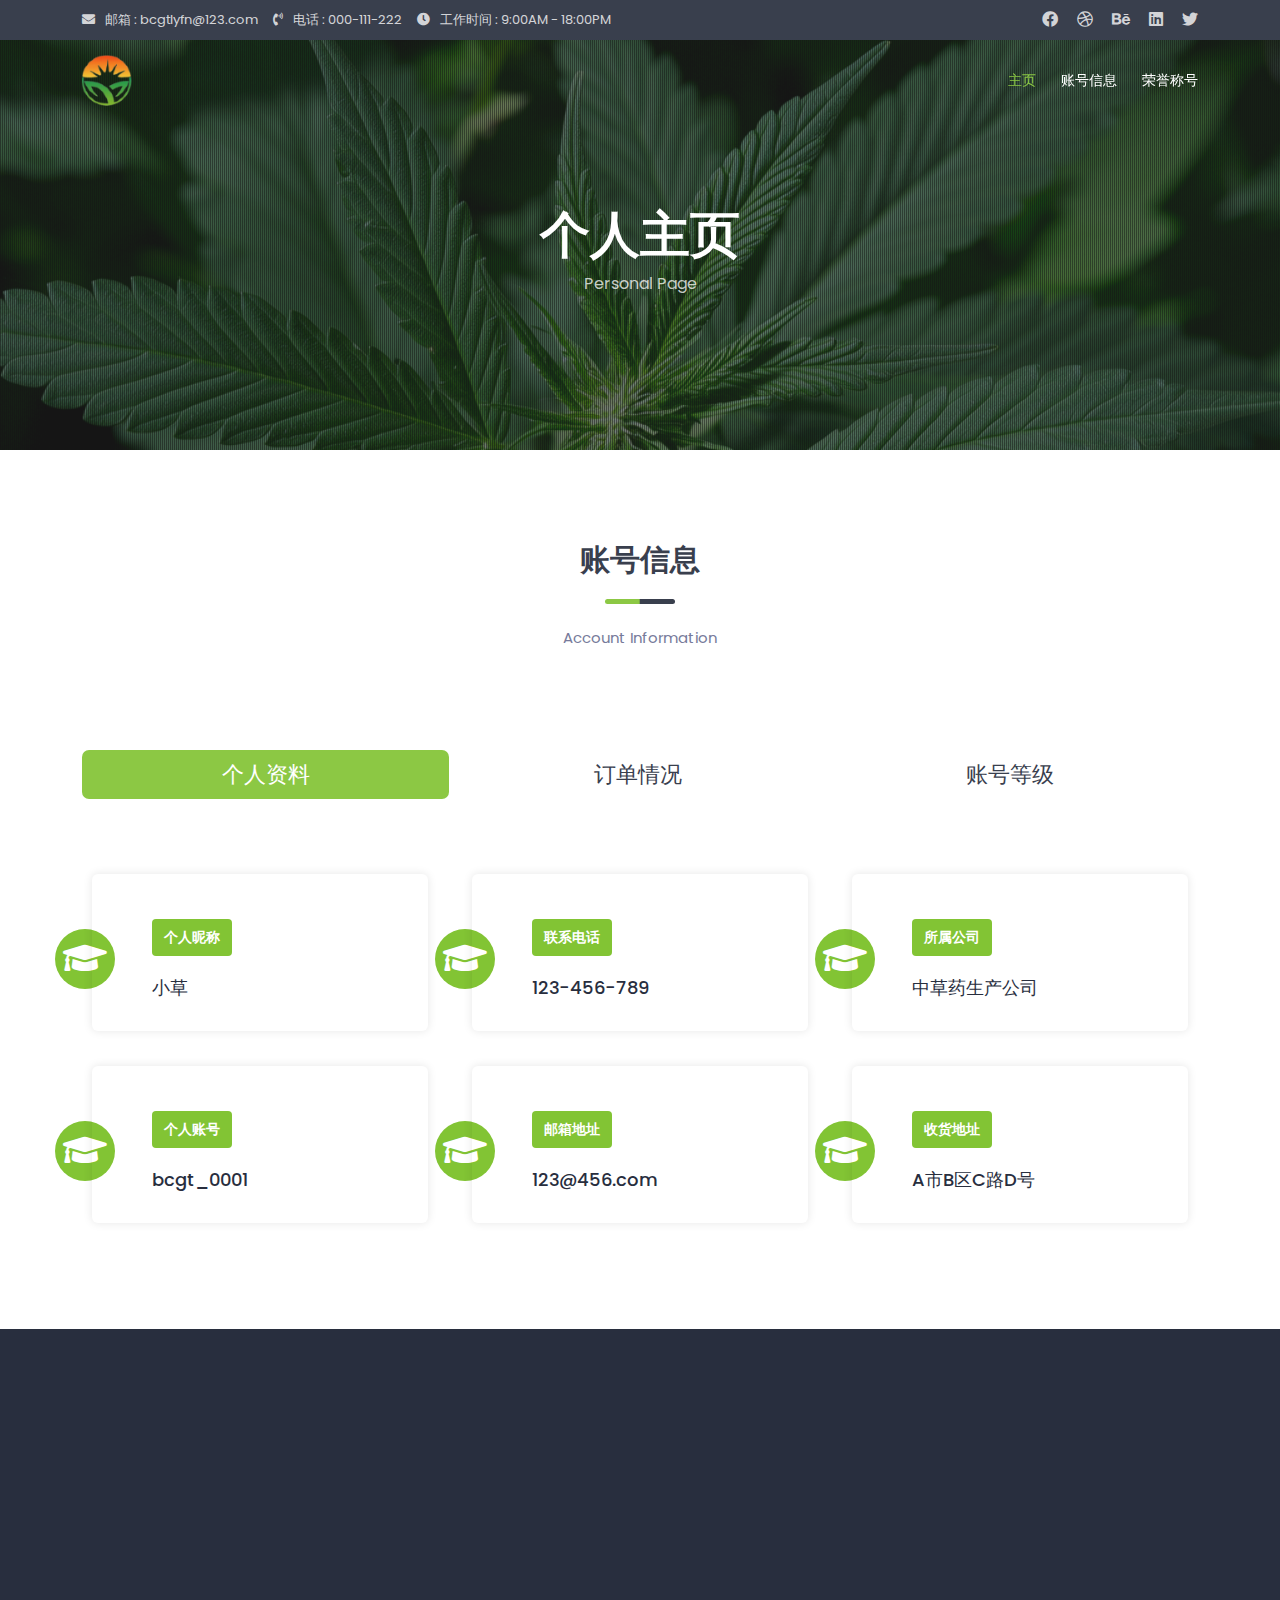
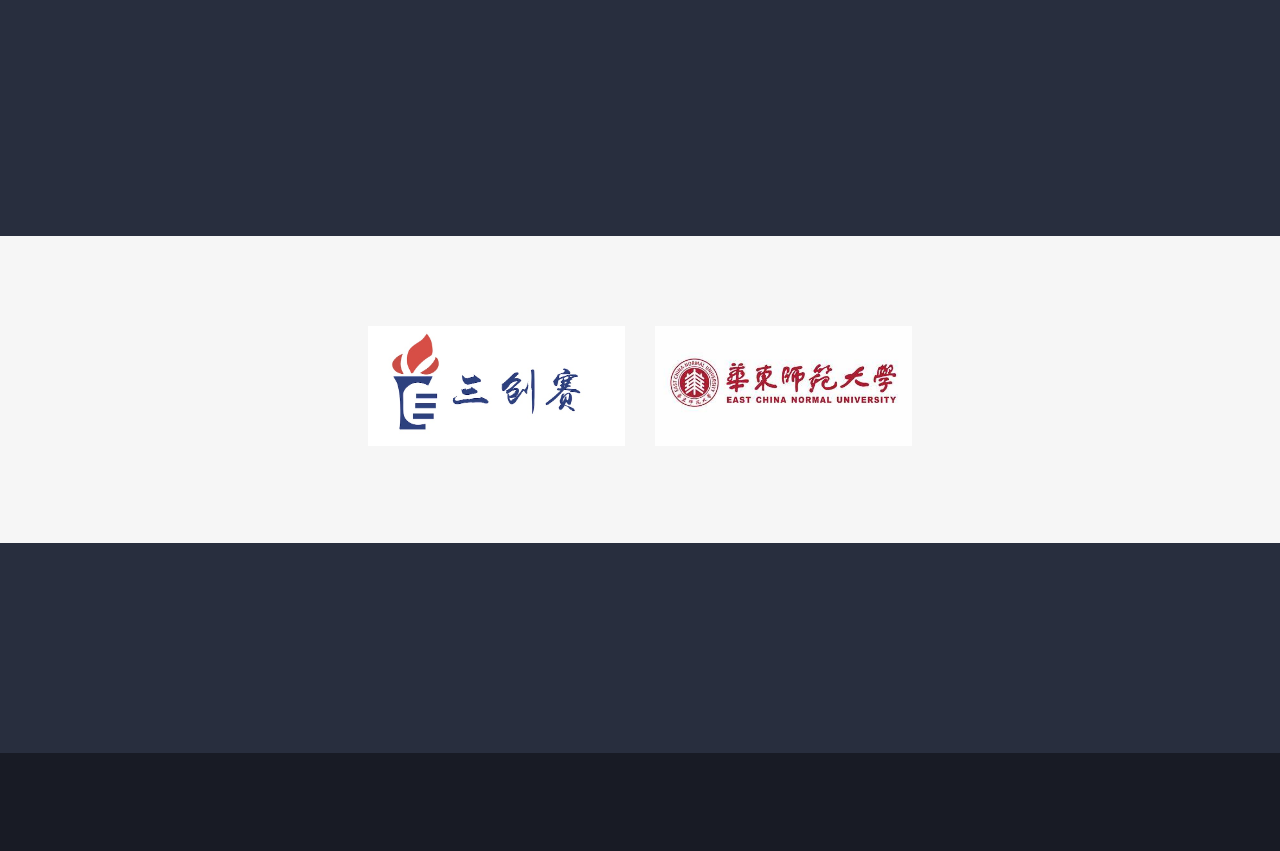
<file: html/about.html>
<!DOCTYPE html>
<html lang="zxx">


	<head>
		<!-- Meta -->
		<meta charset="utf-8">
		<meta http-equiv="X-UA-Compatible" content="IE=edge">
		<meta name="viewport" content="width=device-width, initial-scale=1.0, maximum-scale=1.0, user-scalable=0">
		<!-- The above 3 meta tags *must* come first in the head; any other head content must come *after* these tags -->
		
		<!-- SITE TITLE -->
		<title>Al-Mubdi - Multipurpose Bootstrap Template</title>
		<!-- Favicon -->
		<link rel="shortcut icon" href="assets/img/favicon.png" type="image/x-icon">
		
		<!-- Latest Bootstrap min CSS -->
		<link rel="stylesheet" href="assets/bootstrap/css/bootstrap.css">	
		<!-- Google Fonts -->
		<link href="https://fonts.googleapis.com/css2?family=Poppins:ital,wght@0,300;0,400;0,500;0,600;0,700;0,800;1,300;1,400;1,500&display=swap" rel="stylesheet">		
		<!-- Font Awesome CSS -->
		<link rel="stylesheet" href="assets/fonts/font-awesome.css">
		<!--magnific-popup Css-->
        <link rel="stylesheet" href="assets/css/magnific-popup.css">
		<!--animate Css-->
        <link rel="stylesheet" href="assets/css/animate.css">
		<!--slick Css-->
        <link rel="stylesheet" href="assets/css/slick.css">
		<!-- Style CSS -->
		<link rel="stylesheet" href="assets/css/style.css">
		<!-- Responsive CSS -->
		<link rel="stylesheet" href="assets/css/responsive.css">
		
		<!-- HTML5 shim and Respond.js IE8 support of HTML5 elements and media queries -->
		<!-- WARNING: Respond.js doesn't gallery if you view the page via file:// -->
		<!--[if lt IE 9]>
		  <script src="https://oss.maxcdn.com/html5shiv/3.7.2/html5shiv.min.js"></script>
		  <script src="https://oss.maxcdn.com/respond/1.4.2/respond.min.js"></script>
		<![endif]-->
	</head>

	<body>

		<!-- Page Wrapper -->
		<div class="page-wrapper">
		
			<!-- START PRELOADER -->
			<div class="atf-preloader">
				<div class="atf-status">
					<div class="atf-status-mes"></div>
				</div>
			</div> 
			<!-- END PRELOADER -->	
			
			<!-- START back-to-top -->	
			<button class="atf-scroll-top atf-back-to-top" data-targets="html">
				<i class="fa fa-angle-up atf-scrollup-icon"></i>
			</button>
			<!-- END back-to-top-->	
		
			<!-- Start Header Section -->
			<header class="atf-site-header atf-style1 atf-sticky-header">
				<div class="atf-top-header">
					<div class="container">
						<div class="row">
							<div class="col-lg-9 col-md-8">
								<div class="atf-top-header-in wow fadeIn" data-wow-duration="1s" data-wow-delay="0.2s" data-wow-offset="0">
									<ul class="atf-top-header-list">
										<li><i class="fas fa-envelope"></i>邮箱 : <a href="#"> bcgtlyfn@123.com</a></li>
										<li><i class="fas fa-phone-volume"></i>电话 : <a href="#"> 000-111-222 </a></li>
										<li><i class="fas fa-clock"></i>工作时间 : <a href="#"> 9:00AM - 18:00PM</a></li>
									</ul>
								</div>
							</div><!--- END COL -->
							<div class="col-lg-3 col-md-4">
								<div class="atf-top-social">
									<div class="atf-top-social-icon wow fadeIn" data-wow-duration="1s" data-wow-delay="0.2s" data-wow-offset="0">
										<a href="#" class="icon"> <i class="fab fa-facebook"></i> </a>
										<a href="#" class="icon"> <i class="fab fa-dribbble"></i> </a>
										<a href="#" class="icon"> <i class="fab fa-behance"></i> </a>
										<a href="#" class="icon"> <i class="fab fa-linkedin"></i> </a>
										<a href="#" class="icon"> <i class="fab fa-twitter"></i> </a>
									</div>
								</div>
							</div><!--- END COL -->
						</div><!--- END ROW -->
					</div><!--- END CONTAINER -->
				</div><!--- END TOP HEADER -->
				
				<div class="atf-main-header">
					<div class="container">
						<div class="atf-main-header-in">
							<div class="atf-main-header-left">
								<a class="atf-site-branding atf-white-logo" href="about.html"><img src="assets/img/logo.png" alt="Logo"></a>
							</div>
							
							<div class="atf-main-header-right">
								<div class="atf-nav">
									<ul class="atf-nav-list atf-onepage-nav">
										<li><a href="index.html">主页</a>
											
										</li>
										
											<li><a href="#atf-pro-about" class="atf-smooth-move">账号信息</a></li>
											
										
										<li><a href="#counter" class="atf-smooth-move">荣誉称号</a></li>
									</ul><!--- END NAV -->
								</div>
							</div><!--- END MAIN HEADER RIGHT -->
						</div>
					</div><!--- END CONTAINER -->
				</div><!--- END MAIN HEADER -->
			</header>
			<!-- End Header Section -->

			<div class="atf-content clearfix">
				<div class="atf-page-heading atf-pattern-area atf-size-md atf-dynamic-bg" data-stellar-background-ratio="0.3" style="background-image: url(assets/img/blog/3.jpg); background-size:cover; background-position: center center;">
					<div class="container">
						<div class="row justify-content-center">
							<div class="col-xl-7 col-md-6 col-12">
								<div class="atf-page-heading-in text-center">
									<h1 class="atf-page-heading-title">个人主页</h1>
									<div class="atf-post-label">
										<span>Personal Page</span>
										
									</div>
								</div>
							</div>
						</div>
					</div>
				</div><!-- .atf-page-heading -->
				
				
				<!--About Area Start-->
				<section id="atf-pro-about" class="atf-section-padding">

					<div class="row clearfix justify-content-center">
						<div class="col-lg-6 col-xl-6">
							<div class="atf-section-title text-center wow fadeInUp" data-wow-duration="1s" data-wow-delay="0.3s" data-wow-offset="0">
								<h2 class="text-black">账号信息</h2>
								<div class="atf-section-heading-seperator text-white"></div>
								<p class="mx-auto my-auto text-black">Account Information</p>
							</div>
						</div>
					</div><!--- END ROW -->

					<div class="container">
						<div class="row clearfix">
							
							
							<div class="col-xl-12 col-lg-12 col-12 wow fadeIn" data-wow-duration="1s" data-wow-delay="0.2s" data-wow-offset="0">
								<div class="atf-pro-about-content mt-5">
									<nav>
										<div class="nav nav-tabs nav-fill" id="nav-tab" role="tablist">

											<a class="nav-item nav-link active" id="nav-interview-tab" data-toggle="tab"
												href="#nav-interview" role="tab"
												aria-selected="false">
												个人资料
											</a>
											<a class="nav-item nav-link" id="nav-award-tab" data-toggle="tab" href="#nav-award"
												role="tab" aria-selected="false">
												订单情况
											</a>
											
											<a class="nav-item nav-link" id="nav-skills-tab" data-toggle="tab" href="#nav-skills"
												role="tab" aria-controls="nav-skills" aria-selected="false">
												账号等级
											</a>
											
											
											
										</div>
									</nav><!--- END NAV -->
									
									<div class="tab-content py-3 px-3 px-sm-0" id="nav-tabContent">
										
										
								
										
										<div class="tab-pane fade show active" id="nav-interview" role="tabpanel"
											aria-labelledby="nav-interview-tab">
											<div class="atf-pro-about-inner">
												<!-- Experience & Education Starts -->
												<div class="row">

													<div class="col-lg-4 col-md-6 col-12">
														<div class="atf-pro-resume-box text-left">
															<ul>
																<li class="atf-pro-single-resume">
																	<div class="atf-single_icon"><i class="fa fa-graduation-cap"></i></div>
																	<div class="icon"></div>
																	<span class="time">个人昵称</span>
																	<h5>小草</h5>
																</li>
																<li class="atf-pro-single-resume">
																	<div class="atf-single_icon"><i class="fa fa-graduation-cap"></i></div>
																	<div class="icon"></div>
																	<span class="time">个人账号</span>
																	<h5>bcgt_0001</h5>
																</li>
															</ul>
														</div>
													</div><!--- END COL -->

													<div class="col-lg-4 col-md-6 col-12">
														<div class="atf-pro-resume-box text-left">
															<ul>
																<li class="atf-pro-single-resume">
																	<div class="atf-single_icon"><i class="fa fa-graduation-cap"></i></div>
																	<div class="icon"></div>
																	<span class="time">联系电话</span>
																	<h5>123-456-789</h5>
																</li>
																<li class="atf-pro-single-resume">
																	<div class="atf-single_icon"><i class="fa fa-graduation-cap"></i></div>
																	<div class="icon"></div>
																	<span class="time">邮箱地址</span>
																	<h5>123@456.com</h5>
																</li>
															</ul>
														</div>
													</div><!--- END COL -->

													<div class="col-lg-4 col-md-6 col-12">
														<div class="atf-pro-resume-box text-left">
															<ul>
																<li class="atf-pro-single-resume">
																	<div class="atf-single_icon"><i class="fa fa-graduation-cap"></i></div>
																	<div class="icon"></div>
																	<span class="time">所属公司</span>
																	<h5>中草药生产公司</h5>
																</li>
																<li class="atf-pro-single-resume">
																	<div class="atf-single_icon"><i class="fa fa-graduation-cap"></i></div>
																	<div class="icon"></div>
																	<span class="time">收货地址</span>
																	<h5>A市B区C路D号</h5>
																</li>
															</ul>
														</div>
													</div><!--- END COL -->

													
												</div><!--- END ROW -->
											</div>
										</div><!--- END TAB -->

										<div class="tab-pane fade" id="nav-award" role="tabpanel" aria-labelledby="nav-award-tab">
											<div class="atf-pro-about-inner">
												<div class="row">
													<div class="col-lg-3 col-md-6 col-12">
														<div class="atf-pro-resume-box text-center">
															<ul>
															
																	
																<span class="time">全部订单</span>
																<h5>27</h5>
																</li>
																
															</ul>
														</div>
													</div><!--- END COL -->

													<div class="col-lg-3 col-md-6 col-12">
														<div class="atf-pro-resume-box text-center">
															<ul>
																
																	
																<span class="time">待付款</span>
																<h5>0</h5>
																</li>
																
															</ul>
														</div>
													</div><!--- END COL -->

													<div class="col-lg-3 col-md-6 col-12">
														<div class="atf-pro-resume-box text-center">
															<ul>
																
																	
																<span class="time">待发货</span>
																<h5>2</h5>
																</li>
																
															</ul>
														</div>
													</div><!--- END COL -->
													
													<div class="col-lg-3 col-md-6 col-12">
														<div class="atf-pro-resume-box text-center">
															<ul>
																
																											
																<span class="time">待收货</span>
																<h5>5</h5>
																</li>
																
															</ul>
														</div>
													</div><!--- END COL -->
												</div><!--- END ROW -->
											</div>
										</div><!--- END TAB -->

										<div class="tab-pane fade" id="nav-skills" role="tabpanel" aria-labelledby="nav-skills-tab">
											<div class="atf-pro-about-inner">
												<h3 class="atf-progress-title">VIP 3级</h3>
												</div>												
												
												<div class="progress">
													<div class="progress-bar" style="width:60%;">
														<span class="progress-icon"></span>
														<div class="progress-value"><span>60</span></div>
													</div>
												</div>
												<h3 class="atf-progress-title">折扣优惠</h3>
												
												<div class="progress">
													<div class="progress-bar" style="width:95%;">
														<span class="progress-icon"></span>
														<div class="progress-value"><span>95</span>折</div>
													</div>
												</div>
												
												<h3 class="atf-progress-title">经验分享</h3>
												<div class="progress">
													<div class="progress-bar" style="width:35%;">
														<span class="progress-icon"></span>
														<div class="progress-value"><span>35</span>次 </div>
													</div>
												</div>
												
											</div>
										</div><!--- END TAB -->

									</div><!--- END TAB CONTENT -->
								</div>
							</div><!--- END COL -->
						</div><!--- END ROW -->
					</div><!--- END CONTANAIR -->
				</section>
				<!--About Area End-->
				
				
			
				<!-- COUNTER SECTION START-->
				<section id="counter" class="atf-counter-area atf-section-padding">

					<div class="row clearfix justify-content-center">
						<div class="col-lg-6 col-xl-6">
							<div class="atf-section-title text-center wow fadeInUp" data-wow-duration="1s" data-wow-delay="0.3s" data-wow-offset="0">
								<h2 class="text-white">荣誉称号</h2>
								
								<p class="mx-auto my-auto text-white">Honorary Title</p>
							</div>
						</div>
					</div><!--- END ROW -->
					
					<div class="container">
						<div class="row text-left clearfix">
							<div class="col-lg-3 col-md-6 col-12 atf-main-counter">
								<div class="atf-counter wow fadeIn" data-wow-duration="1s" data-wow-delay="0.2s" data-wow-offset="0">
									<span class="atf-counter-value">27</span>
									<div class="atf-counter-icon">
										<i class="fa fa-check"></i>
									</div>
									<h3>成交达人</h3>
								</div>
							</div> <!--- END COL -->
							
							<div class="col-lg-3 col-md-6 col-12 atf-main-counter">
							   <div class="atf-counter wow fadeIn" data-wow-duration="1s" data-wow-delay="0.3s" data-wow-offset="0">
									<span class="atf-counter-value">100%</span>
									<div class="atf-counter-icon">
										<i class="fa fa-smile"></i>
									</div>
									<h3>优质信誉</h3>
								</div>
							</div><!--- END COL -->
							
							<div class="col-lg-3 col-md-6 col-12 atf-main-counter">
								<div class="atf-counter wow fadeIn" data-wow-duration="1s" data-wow-delay="0.4s" data-wow-offset="0">
									<span class="atf-counter-value">1234</span>
									<div class="atf-counter-icon">
										<i class="fa fa-coffee"></i>
									</div>
									<h3>好学能手</h3>
								</div>
							</div><!--- END COL -->
							
							<div class="col-lg-3 col-md-6 col-12 atf-main-counter">
								<div class="atf-counter wow fadeIn" data-wow-duration="1s" data-wow-delay="0.4s" data-wow-offset="0">
									<span class="atf-counter-value">100</span>
									<div class="atf-counter-icon">
										<i class="fa fa-clock"></i>
									</div>
									<h3>完全好评</h3>
								</div>
							</div><!--- END COL -->
						</div><!--- END ROW -->
					</div><!--- END CONTAINER -->
				</section>
				<!-- COUNTER SECTION END-->
				

			
			
			<!-- START COMPANY BRAND LOGO  -->
			<div id="atf-brand-area" class="atf-brand-area atf-section-padding">
				<div class="atf-brand-overlay">
					<div class="container">
						<div class="atf-slider atf-style2">
							<div class="slick-container" data-autoplay="0" data-loop="1" data-speed="600" data-center="0"  data-slides-per-view="responsive" data-xs-slides="1" data-sm-slides="3" data-md-slides="3" data-lg-slides="4" data-add-slides="3">
								<div class="slick-wrapper">

									<div class="slick-slide-in">
										<div class="atf-brand-active">
											<a href="http://www.3chuang.net/"><img src="assets/img/partner/1.png" alt="image"></a>
										</div>
									</div><!-- .slick-slide-in -->
									
									<div class="slick-slide-in">
										<div class="atf-brand-active">
											<a href="https://www.ecnu.edu.cn/"><img src="assets/img/partner/2.png" alt="image"></a>
										</div>
									</div><!-- .slick-slide-in -->
									
									
									
									
									
									
								</div><!-- .slick-slide-Wrapper -->
							</div><!-- .slick-container -->
							
							
						</div><!-- .atf-slider -->
					</div><!-- .container -->	
				</div><!-- END OVERLAY -->
			</div>
			<!-- END COMPANY BRAND LOGO -->

			
			<!-- FOOTER SECTION START-->
			<footer class="atf-footer-area">
				<div class="container">
					<div class="atf-footer-top mt-5">
						<div class="row">
							
							
							<div class="col-lg-4 col-md-6 col-12 atf-footer-link wow fadeIn" data-wow-duration="1s" data-wow-delay="0.2s" data-wow-offset="0">
								<h5>快速到达</h5>
								<ul class="atf-list-menu">
									<li> <a href="#atf-pro-about"><i class="fas fa-angle-right mr-2"></i>账号信息</a></li>
									<li> <a href="#counter"><i class="fas fa-angle-right mr-2"></i>荣誉称号</a></li>
						
								</ul>
							</div><!--- END COL -->
							
							<div class="col-lg-4 col-md-6 col-12 atf-footer-link wow fadeIn" data-wow-duration="1s" data-wow-delay="0.3s" data-wow-offset="0">
								<div class="atf-footer-box">
									<h5 class="text-white">本草归田，绿药丰年</h5>
									<p class="pr-lg-3"> 一亩本草春泥药田，一场绿色生态邂逅</p>
									
									
								</div>
							</div><!--- END COL -->
							
							<div class="col-lg-4 col-md-6 col-12 atf-footer-link wow fadeIn" data-wow-duration="1s" data-wow-delay="0.4s" data-wow-offset="0">
								<div class="atf-footer-box">
									
									<h4 class="text-white">联系我们</h4>
									<div class="atf-footer-social-icon mt-3 text-left">
										<a href="#" class="icon"> <i class="fab fa-facebook"></i> </a>
										<a href="#" class="icon"> <i class="fab fa-dribbble"></i> </a>
										<a href="#" class="icon"> <i class="fab fa-behance"></i> </a>
										<a href="#" class="icon"> <i class="fab fa-linkedin"></i> </a>
										<a href="#" class="icon"> <i class="fab fa-twitter"></i> </a>
									</div>
									
								</div>
							</div><!--- END COL -->

						</div><!--- END ROW -->
					</div><!--- END SINGLE FOOTER -->
				</div><!--- END CONTAINER -->
					
				<div class="atf-footer-boottom text-center mt-4">
					<div class="container">
						<div class="row justify-content-center">
							<div class="col-lg-12 col-md-12 col-12 text-center wow fadeIn" data-wow-duration="1s" data-wow-delay="0.2s" data-wow-offset="0">
								<p>版权所有 &copy; 神农昌百草 </p>
							</div><!--- END COL -->
						</div><!--- END ROW -->
					</div>
				</div>
				<!-- FOOTER SECTION END-->	
			</footer><!--- END FOOTER -->
			
		</div>
		<!-- PAGE WRAPPER END-->
		
		<!-- Latest jQuery -->
		<script src="assets/js/jquery-1.12.4.min.js"></script>
		<!-- Latest compiled and minified Bootstrap -->
		<script src="assets/bootstrap/js/bootstrap.js"></script>
		<!-- modernizer JS -->		
		<script src="assets/js/modernizr.custom.js"></script>	
		<!-- magnific-popup js -->	
		<script src="assets/js/jquery.magnific-popup.js"></script>			
		<!-- stellar js -->
		<script src="assets/js/jquery.stellar.min.js"></script>
		<!-- slick js -->
		<script src="assets/js/slick.js"></script>
		<!-- Counter js -->
		<script src="assets/js/jquery.counterup.js"></script>
		<!-- waypoints js -->
		<script src="assets/js/waypoints.min.js"></script>
		<!-- jquery.appear js -->
		<script src="assets/js/jquery.appear.min.js"></script>
		<!-- easing js -->
		<script src="assets/js/easing.min.js"></script>
		<!-- wow js -->
		<script src="assets/js/wow.min.js"></script>
		<!-- ajaxchimp js -->
		<script src="assets/js/ajaxchimp.min.js"></script>
		<!-- form-contact js -->
		<script src="assets/js/form-contact.js"></script>
		<!-- main js -->
		<script src="assets/js/main.js"></script>	
		
	</body>
</html>
</file>
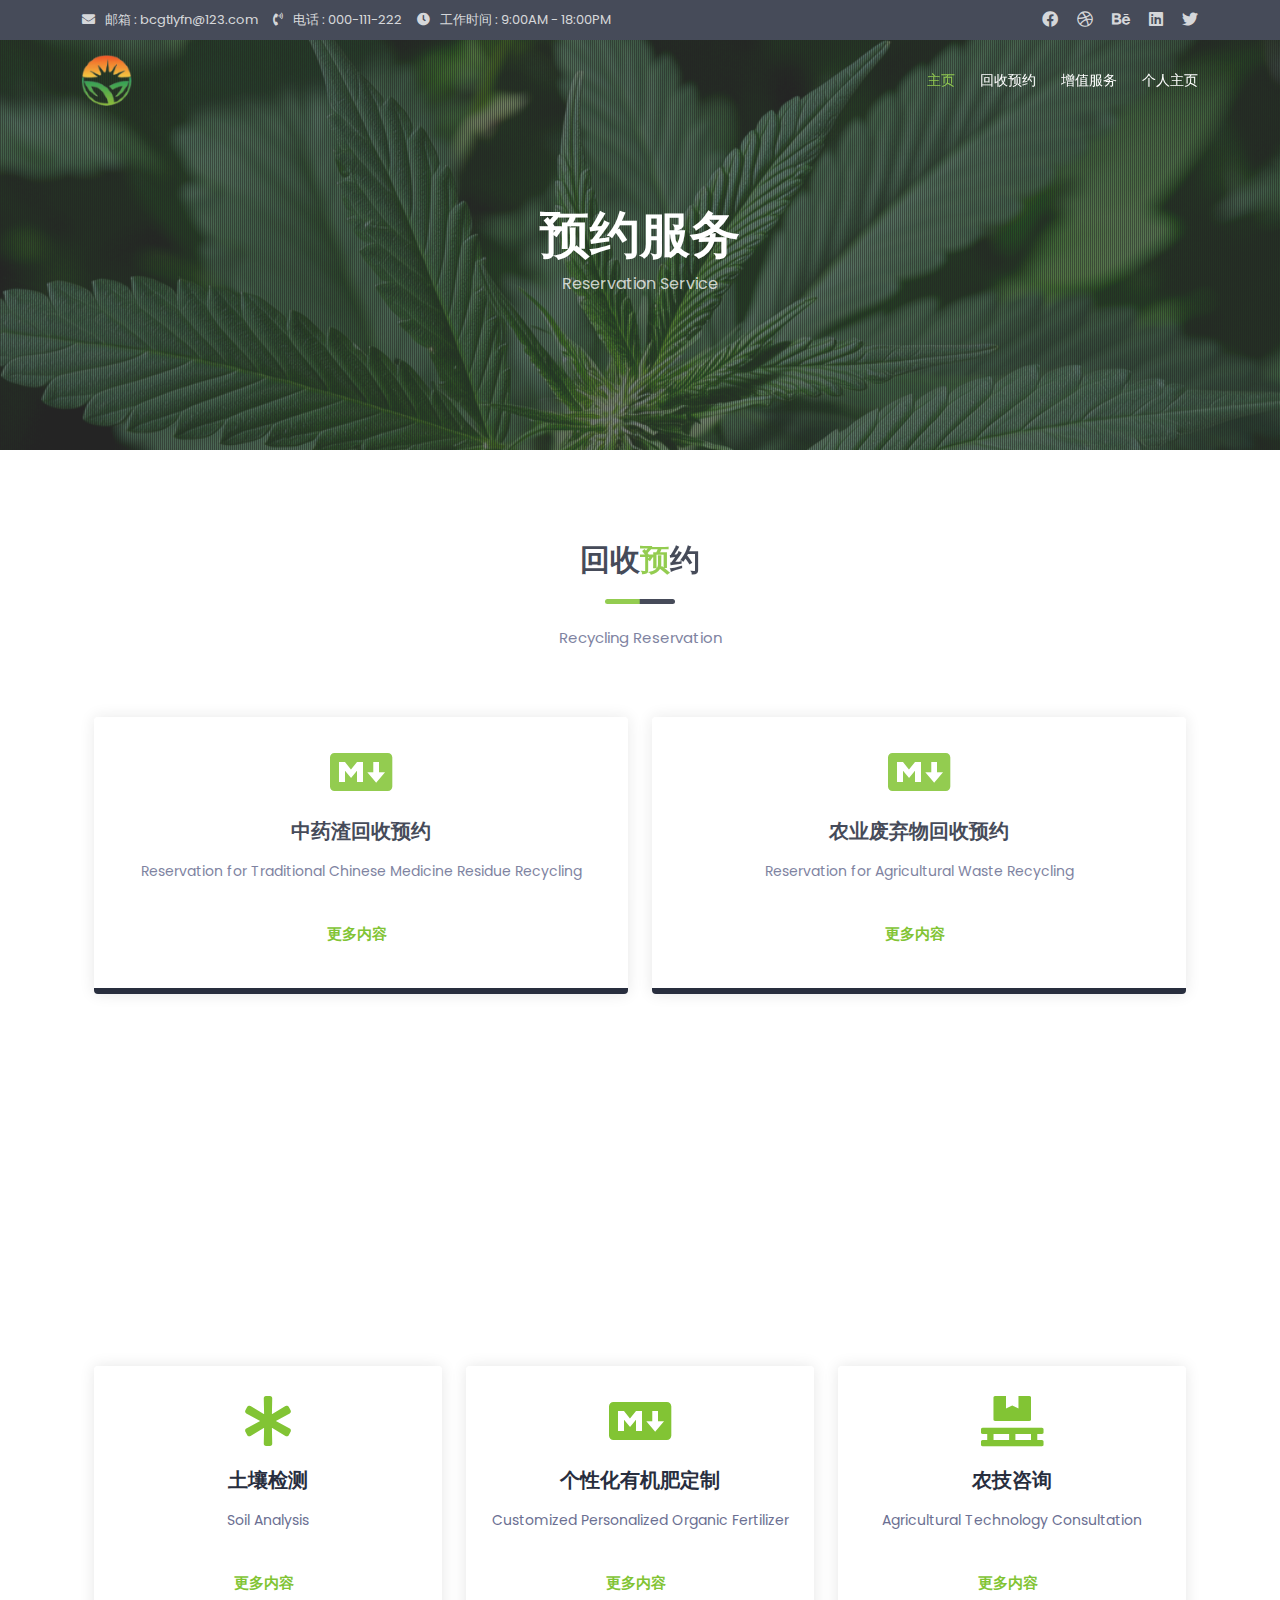
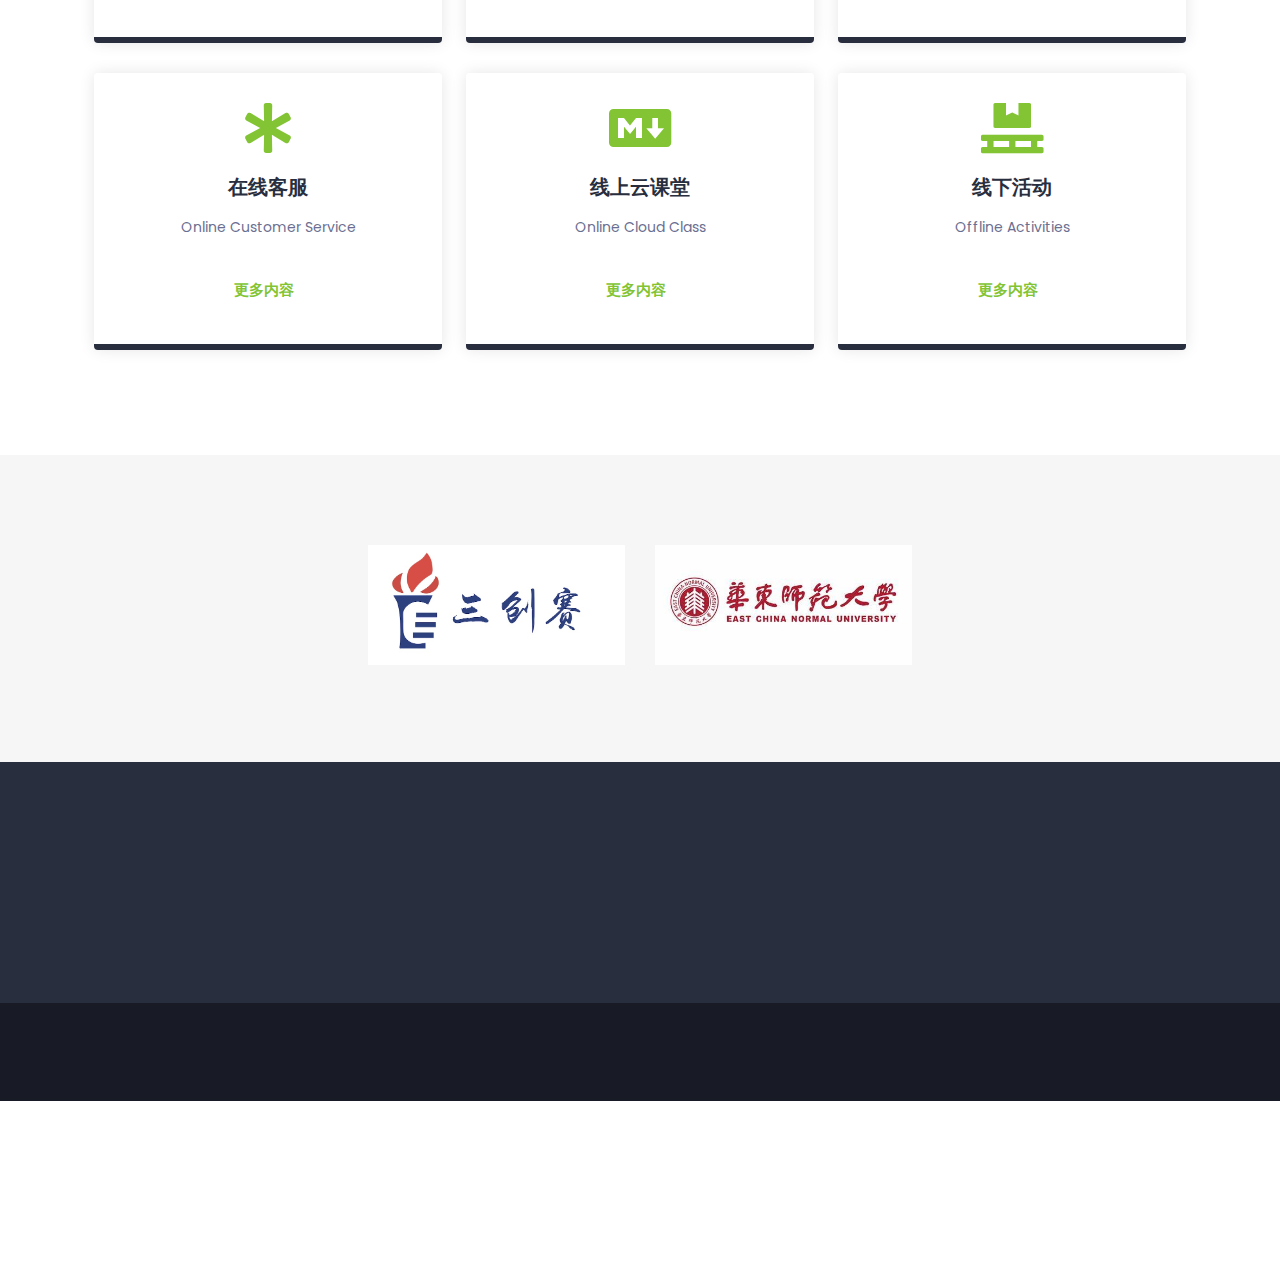
<file: html/service.html>
<!DOCTYPE html>
<html lang="zxx">


	<head>
		<!-- Meta -->
		<meta charset="utf-8">
		<meta http-equiv="X-UA-Compatible" content="IE=edge">
		<meta name="viewport" content="width=device-width, initial-scale=1.0, maximum-scale=1.0, user-scalable=0">
		<!-- The above 3 meta tags *must* come first in the head; any other head content must come *after* these tags -->
		
		<!-- SITE TITLE -->
		<title>Al-Mubdi - Multipurpose Bootstrap Template</title>
		<!-- Favicon -->
		<link rel="shortcut icon" href="assets/img/favicon.png" type="image/x-icon">
		
		<!-- Latest Bootstrap min CSS -->
		<link rel="stylesheet" href="assets/bootstrap/css/bootstrap.css">	
		<!-- Google Fonts -->
		<link href="https://fonts.googleapis.com/css2?family=Poppins:ital,wght@0,300;0,400;0,500;0,600;0,700;0,800;1,300;1,400;1,500&display=swap" rel="stylesheet">		
		<!-- Font Awesome CSS -->
		<link rel="stylesheet" href="assets/fonts/font-awesome.css">
		<!--magnific-popup Css-->
        <link rel="stylesheet" href="assets/css/magnific-popup.css">
		<!--animate Css-->
        <link rel="stylesheet" href="assets/css/animate.css">
		<!--slick Css-->
        <link rel="stylesheet" href="assets/css/slick.css">
		<!-- Style CSS -->
		<link rel="stylesheet" href="assets/css/style.css">
		<!-- Responsive CSS -->
		<link rel="stylesheet" href="assets/css/responsive.css">
		
		<!-- HTML5 shim and Respond.js IE8 support of HTML5 elements and media queries -->
		<!-- WARNING: Respond.js doesn't gallery if you view the page via file:// -->
		<!--[if lt IE 9]>
		  <script src="https://oss.maxcdn.com/html5shiv/3.7.2/html5shiv.min.js"></script>
		  <script src="https://oss.maxcdn.com/respond/1.4.2/respond.min.js"></script>
		<![endif]-->
	</head>

	<body>

		<!-- Page Wrapper -->
		<div class="page-wrapper">
		
			<!-- START PRELOADER -->
			<div class="atf-preloader">
				<div class="atf-status">
					<div class="atf-status-mes"></div>
				</div>
			</div> 
			<!-- END PRELOADER -->	
			
			<!-- START back-to-top -->	
			<button class="atf-scroll-top atf-back-to-top" data-targets="html">
				<i class="fa fa-angle-up atf-scrollup-icon"></i>
			</button>
			<!-- END back-to-top-->	
		
			<!-- Start Header Section -->
			<header class="atf-site-header atf-style1 atf-sticky-header">
				<div class="atf-top-header">
					<div class="container">
						<div class="row">
							<div class="col-lg-9 col-md-8">
								<div class="atf-top-header-in wow fadeIn" data-wow-duration="1s" data-wow-delay="0.2s" data-wow-offset="0">
									<ul class="atf-top-header-list">
										<li><i class="fas fa-envelope"></i>邮箱 : <a href="#"> bcgtlyfn@123.com</a></li>
										<li><i class="fas fa-phone-volume"></i>电话 : <a href="#"> 000-111-222 </a></li>
										<li><i class="fas fa-clock"></i>工作时间 : <a href="#"> 9:00AM - 18:00PM</a></li>
									</ul>
								</div>
							</div><!--- END COL -->
							<div class="col-lg-3 col-md-4">
								<div class="atf-top-social">
									<div class="atf-top-social-icon wow fadeIn" data-wow-duration="1s" data-wow-delay="0.2s" data-wow-offset="0">
										<a href="#" class="icon"> <i class="fab fa-facebook"></i> </a>
										<a href="#" class="icon"> <i class="fab fa-dribbble"></i> </a>
										<a href="#" class="icon"> <i class="fab fa-behance"></i> </a>
										<a href="#" class="icon"> <i class="fab fa-linkedin"></i> </a>
										<a href="#" class="icon"> <i class="fab fa-twitter"></i> </a>
									</div>
								</div>
							</div><!--- END COL -->
						</div><!--- END ROW -->
					</div><!--- END CONTAINER -->
				</div><!--- END TOP HEADER -->
				
				<div class="atf-main-header">
					<div class="container">
						<div class="atf-main-header-in">
							<div class="atf-main-header-left">
								<a class="atf-site-branding atf-white-logo" href="service.html"><img src="assets/img/logo.png" alt="Logo"></a>
							</div>
							
							<div class="atf-main-header-right">
								<div class="atf-nav">
									<ul class="atf-nav-list atf-onepage-nav">
										<li><a href="index.html">主页</a>
											
										<li><a href="#service" class="atf-smooth-move">回收预约</a></li>
										<li><a href="#add-service" class="atf-smooth-move">增值服务</a></li>
											
										<li><a href="about.html">个人主页</a></li>
									</ul><!--- END NAV -->
								</div>
							</div><!--- END MAIN HEADER RIGHT -->
						</div>
					</div><!--- END CONTAINER -->
				</div><!--- END MAIN HEADER -->
			</header>
			<!-- End Header Section -->

			<div class="atf-content clearfix">
				<div class="atf-page-heading atf-pattern-area atf-size-md atf-dynamic-bg" data-stellar-background-ratio="0.3" style="background-image: url(assets/img/blog/3.jpg); background-size:cover; background-position: center center;">
					<div class="container">
						<div class="row justify-content-center">
							<div class="col-xl-7 col-md-6 col-12">
								<div class="atf-page-heading-in text-center">
									<h1 class="atf-page-heading-title">预约服务</h1>
									<div class="atf-post-label">
										<span>Reservation Service</span>
										
									</div>
								</div>
							</div>
						</div>
					</div>
				</div><!-- .atf-page-heading -->

				<!-- START SERVICE SECTION  -->
				<section id="service" class="atf-service-area atf-section-padding">
					<div class="container">
						<div class="row justify-content-center">
							<div class="col-xl-6 col-lg-6 col-12">
								<div class="atf-section-title text-center wow fadeInUp" data-wow-duration="1s" data-wow-delay="0.3s" data-wow-offset="0">
									<h2 class="">回收<span>预约</span></h2>
									<div class="atf-section-heading-seperator "></div>
									<p class="mx-auto my-auto">Recycling Reservation</p>
								</div>
							</div><!--- END COL -->
						</div><!--- END ROW -->
						
						
				
				<!-- START ABOUT -->
				<section id="about" class="atf-feature-area atf-section-padding pt-0">
					<div class="container">
						<div class="row justify-content-center">

							<div class="col-lg-6 col-md-6 col-12">
								<div class="atf-blog-feature atf-service-page text-center">
									<div class="atf-single-feature">
										<div class="atf-feature-img">
										</div>
										<div class="atf-feature-content">
											<div class="atf-feature-icon"><i class="fab fa-markdown"></i></div>
											<div class="atf-feature-text">	
												<h4><a href="#" class="atf-feature-title">中药渣回收预约</a></h4>
												<p>Reservation for Traditional Chinese Medicine Residue Recycling</p>
												<div class="atf-main-btn mt-2 mb-3 d-block"> 
													<a href="#home" class="page-scroll atf-themes-btn">更多内容<i class="fa fa-angle-right"></i></a>
												</div>
											</div>
										</div>
									</div>
								</div>
							</div><!--END COL-->

							<div class="col-lg-6 col-md-6 col-12">
								<div class="atf-blog-feature atf-service-page text-center">
									<div class="atf-single-feature">
										<div class="atf-feature-img">
										</div>
										<div class="atf-feature-content">
											<div class="atf-feature-icon"><i class="fab fa-markdown"></i></div>
											<div class="atf-feature-text">	
												<h4><a href="#" class="atf-feature-title">农业废弃物回收预约</a></h4>
												<p>Reservation for Agricultural Waste Recycling</p>
												<div class="atf-main-btn mt-2 mb-3 d-block"> 
													<a href="#home" class="page-scroll atf-themes-btn">更多内容<i class="fa fa-angle-right"></i></a>
												</div>
											</div>
										</div>
									</div>
								</div>
							</div><!--END COL-->

							
						</div><!--- END ROW -->
					</div><!--- END CONTAINER -->
				</section>
				<!-- END ABOUT -->
			</div>
			<!--- END CONTENT -->	
			

			<!-- START SERVICE SECTION  -->
			<section id="add-service" class="atf-service-area atf-section-padding">
				<div class="container">
					<div class="row justify-content-center">
						<div class="col-xl-6 col-lg-6 col-12">
							<div class="atf-section-title text-center wow fadeInUp" data-wow-duration="1s" data-wow-delay="0.3s" data-wow-offset="0">
								<h2 class=""><span>增值服务</span></h2>
								<div class="atf-section-heading-seperator "></div>
								<p class="mx-auto my-auto">Value-added Service</p>
							</div>
						</div><!--- END COL -->
					</div><!--- END ROW -->
					
					
			
			<!-- START ABOUT -->
			<section id="about" class="atf-feature-area atf-section-padding pt-0">
				<div class="container">
					<div class="row justify-content-center">						

						<div class="col-lg-4 col-md-6 col-12">
							<div class="atf-blog-feature atf-service-page text-center">
								<div class="atf-single-feature">
									<div class="atf-feature-img">
									</div>
									<div class="atf-feature-content">
										<div class="atf-feature-icon"><i class="fas fa-asterisk"></i></div>
										<div class="atf-feature-text">	
											<h4><a href="#" class="atf-feature-title">土壤检测</a></h4>
											<p>Soil Analysis</p>
											<div class="atf-main-btn mt-2 mb-3 d-block"> 
												<a href="#home" class="page-scroll atf-themes-btn">更多内容<i class="fa fa-angle-right"></i></a>
											</div>
										</div>
										<!-- Main-btn -->
									</div>
								</div>
							</div>
						</div><!--END COL-->
						
						
						<div class="col-lg-4 col-md-6 col-12">
							<div class="atf-blog-feature atf-service-page text-center">
								<div class="atf-single-feature">
									<div class="atf-feature-img">
									</div>
									<div class="atf-feature-content">
										<div class="atf-feature-icon"><i class="fab fa-markdown"></i></div>
										<div class="atf-feature-text">	
											<h4><a href="#" class="atf-feature-title">个性化有机肥定制</a></h4>
											<p>Customized Personalized Organic Fertilizer</p>
											<div class="atf-main-btn mt-2 mb-3 d-block"> 
												<a href="#home" class="page-scroll atf-themes-btn">更多内容<i class="fa fa-angle-right"></i></a>
											</div>
										</div>
									</div>
								</div>
							</div>
						</div><!--END COL-->
						
						
						<div class="col-lg-4 col-md-6 col-12">
							<div class="atf-blog-feature atf-service-page text-center">
								<div class="atf-single-feature">
									<div class="atf-feature-img">
									</div>
									<div class="atf-feature-content">
										<div class="atf-feature-icon"><i class="fas fa-pallet"></i></div>
										<div class="atf-feature-text">	
											<h4><a href="#" class="atf-feature-title">农技咨询</a></h4>
											<p>Agricultural Technology Consultation</p>
											<div class="atf-main-btn mt-2 mb-3 d-block"> 
												<a href="#home" class="page-scroll atf-themes-btn">更多内容<i class="fa fa-angle-right"></i></a>
											</div>
										</div>
									</div>
								</div>
							</div>
						</div><!--END COL-->
						
						<div class="col-lg-4 col-md-6 col-12">
							<div class="atf-blog-feature atf-service-page text-center">
								<div class="atf-single-feature">
									<div class="atf-feature-img">
									</div>
									<div class="atf-feature-content">
										<div class="atf-feature-icon"><i class="fas fa-asterisk"></i></div>
										<div class="atf-feature-text">	
											<h4><a href="#" class="atf-feature-title">在线客服</a></h4>
											<p>Online Customer Service</p>
											<div class="atf-main-btn mt-2 mb-3 d-block"> 
												<a href="#home" class="page-scroll atf-themes-btn">更多内容<i class="fa fa-angle-right"></i></a>
											</div>
										</div>
										<!-- Main-btn -->
									</div>
								</div>
							</div>
						</div><!--END COL-->
						
						
						<div class="col-lg-4 col-md-6 col-12">
							<div class="atf-blog-feature atf-service-page text-center">
								<div class="atf-single-feature">
									<div class="atf-feature-img">
									</div>
									<div class="atf-feature-content">
										<div class="atf-feature-icon"><i class="fab fa-markdown"></i></div>
										<div class="atf-feature-text">	
											<h4><a href="#" class="atf-feature-title">线上云课堂</a></h4>
											<p>Online Cloud Class</p>
											<div class="atf-main-btn mt-2 mb-3 d-block"> 
												<a href="#home" class="page-scroll atf-themes-btn">更多内容<i class="fa fa-angle-right"></i></a>
											</div>
										</div>
									</div>
								</div>
							</div>
						</div><!--END COL-->
						
						
						<div class="col-lg-4 col-md-6 col-12">
							<div class="atf-blog-feature atf-service-page text-center">
								<div class="atf-single-feature">
									<div class="atf-feature-img">
									</div>
									<div class="atf-feature-content">
										<div class="atf-feature-icon"><i class="fas fa-pallet"></i></div>
										<div class="atf-feature-text">	
											<h4><a href="#" class="atf-feature-title">线下活动</a></h4>
											<p>Offline Activities</p>
											<div class="atf-main-btn mt-2 mb-3 d-block"> 
												<a href="#home" class="page-scroll atf-themes-btn">更多内容<i class="fa fa-angle-right"></i></a>
											</div>
										</div>
									</div>
								</div>
							</div>
						</div><!--END COL-->
					</div><!--- END ROW -->
				</div><!--- END CONTAINER -->
			</section>
			<!-- END ABOUT -->
		</div>
		<!--- END CONTENT -->	
			
			<!-- START COMPANY BRAND LOGO  -->
			<div id="atf-brand-area" class="atf-brand-area atf-section-padding">
				<div class="atf-brand-overlay">
					<div class="container">
						<div class="atf-slider atf-style2">
							<div class="slick-container" data-autoplay="0" data-loop="1" data-speed="600" data-center="0"  data-slides-per-view="responsive" data-xs-slides="1" data-sm-slides="3" data-md-slides="3" data-lg-slides="4" data-add-slides="3">
								<div class="slick-wrapper">

									<div class="slick-slide-in">
										<div class="atf-brand-active">
											<a href="http://www.3chuang.net/"><img src="assets/img/partner/1.png" alt="image"></a>
										</div>
									</div><!-- .slick-slide-in -->
									
									<div class="slick-slide-in">
										<div class="atf-brand-active">
											<a href="https://www.ecnu.edu.cn/"><img src="assets/img/partner/2.png" alt="image"></a>
										</div>
									</div><!-- .slick-slide-in -->
									
									
					
						
									
									
									
								</div><!-- .slick-slide-Wrapper -->
							</div><!-- .slick-container -->
							
							
						</div><!-- .atf-slider -->
					</div><!-- .container -->	
				</div><!-- END OVERLAY -->
			</div>
			<!-- END COMPANY BRAND LOGO -->

			
			<!-- FOOTER SECTION START-->
			<footer class="atf-footer-area">
				<div class="container">
					<div class="atf-footer-top mt-5">
						<div class="row">
							
							
							<div class="col-lg-4 col-md-6 col-12 atf-footer-link wow fadeIn" data-wow-duration="1s" data-wow-delay="0.2s" data-wow-offset="0">
								<h5>快速到达</h5>
								<ul class="atf-list-menu">
									<li> <a href="#service"><i class="fas fa-angle-right mr-2"></i>回收预约</a></li>
									<li> <a href="#add-service"><i class="fas fa-angle-right mr-2"></i>增值服务</a></li>
									<li> <a href="about.html"><i class="fas fa-angle-right mr-2"></i>个人主页</a></li>
								</ul>
							</div><!--- END COL -->
							
							<div class="col-lg-4 col-md-6 col-12 atf-footer-link wow fadeIn" data-wow-duration="1s" data-wow-delay="0.3s" data-wow-offset="0">
								<div class="atf-footer-box">
									<h5 class="text-white">本草归田，绿药丰年</h5>
									<p class="pr-lg-3"> 一亩本草春泥药田，一场绿色生态邂逅</p>
															
								</div>
							</div><!--- END COL -->
							
							<div class="col-lg-4 col-md-6 col-12 atf-footer-link wow fadeIn" data-wow-duration="1s" data-wow-delay="0.4s" data-wow-offset="0">
								<div class="atf-footer-box">
									
									<h4 class="text-white">联系我们</h4>
									<div class="atf-footer-social-icon mt-3 text-left">
										<a href="#" class="icon"> <i class="fab fa-facebook"></i> </a>
										<a href="#" class="icon"> <i class="fab fa-dribbble"></i> </a>
										<a href="#" class="icon"> <i class="fab fa-behance"></i> </a>
										<a href="#" class="icon"> <i class="fab fa-linkedin"></i> </a>
										<a href="#" class="icon"> <i class="fab fa-twitter"></i> </a>
									</div>
									
								</div>
							</div><!--- END COL -->

						</div><!--- END ROW -->
					</div><!--- END SINGLE FOOTER -->
				</div><!--- END CONTAINER -->
					
				<div class="atf-footer-boottom text-center mt-4">
					<div class="container">
						<div class="row justify-content-center">
							<div class="col-lg-12 col-md-12 col-12 text-center wow fadeIn" data-wow-duration="1s" data-wow-delay="0.2s" data-wow-offset="0">
								<p>版权所有 &copy; 神农昌百草 </p>
							</div><!--- END COL -->
						</div><!--- END ROW -->
					</div>
				</div>
				<!-- FOOTER SECTION END-->	
			</footer><!--- END FOOTER -->
			
		</div>
		<!-- PAGE WRAPPER END-->
		
		<!-- Latest jQuery -->
		<script src="assets/js/jquery-1.12.4.min.js"></script>
		<!-- Latest compiled and minified Bootstrap -->
		<script src="assets/bootstrap/js/bootstrap.js"></script>
		<!-- modernizer JS -->		
		<script src="assets/js/modernizr.custom.js"></script>	
		<!-- magnific-popup js -->	
		<script src="assets/js/jquery.magnific-popup.js"></script>			
		<!-- stellar js -->
		<script src="assets/js/jquery.stellar.min.js"></script>
		<!-- slick js -->
		<script src="assets/js/slick.js"></script>
		<!-- Counter js -->
		<script src="assets/js/jquery.counterup.js"></script>
		<!-- waypoints js -->
		<script src="assets/js/waypoints.min.js"></script>
		<!-- jquery.appear js -->
		<script src="assets/js/jquery.appear.min.js"></script>
		<!-- easing js -->
		<script src="assets/js/easing.min.js"></script>
		<!-- wow js -->
		<script src="assets/js/wow.min.js"></script>
		<!-- ajaxchimp js -->
		<script src="assets/js/ajaxchimp.min.js"></script>
		<!-- form-contact js -->
		<script src="assets/js/form-contact.js"></script>
		<!-- main js -->
		<script src="assets/js/main.js"></script>	
		
	</body>
</html>
</file>
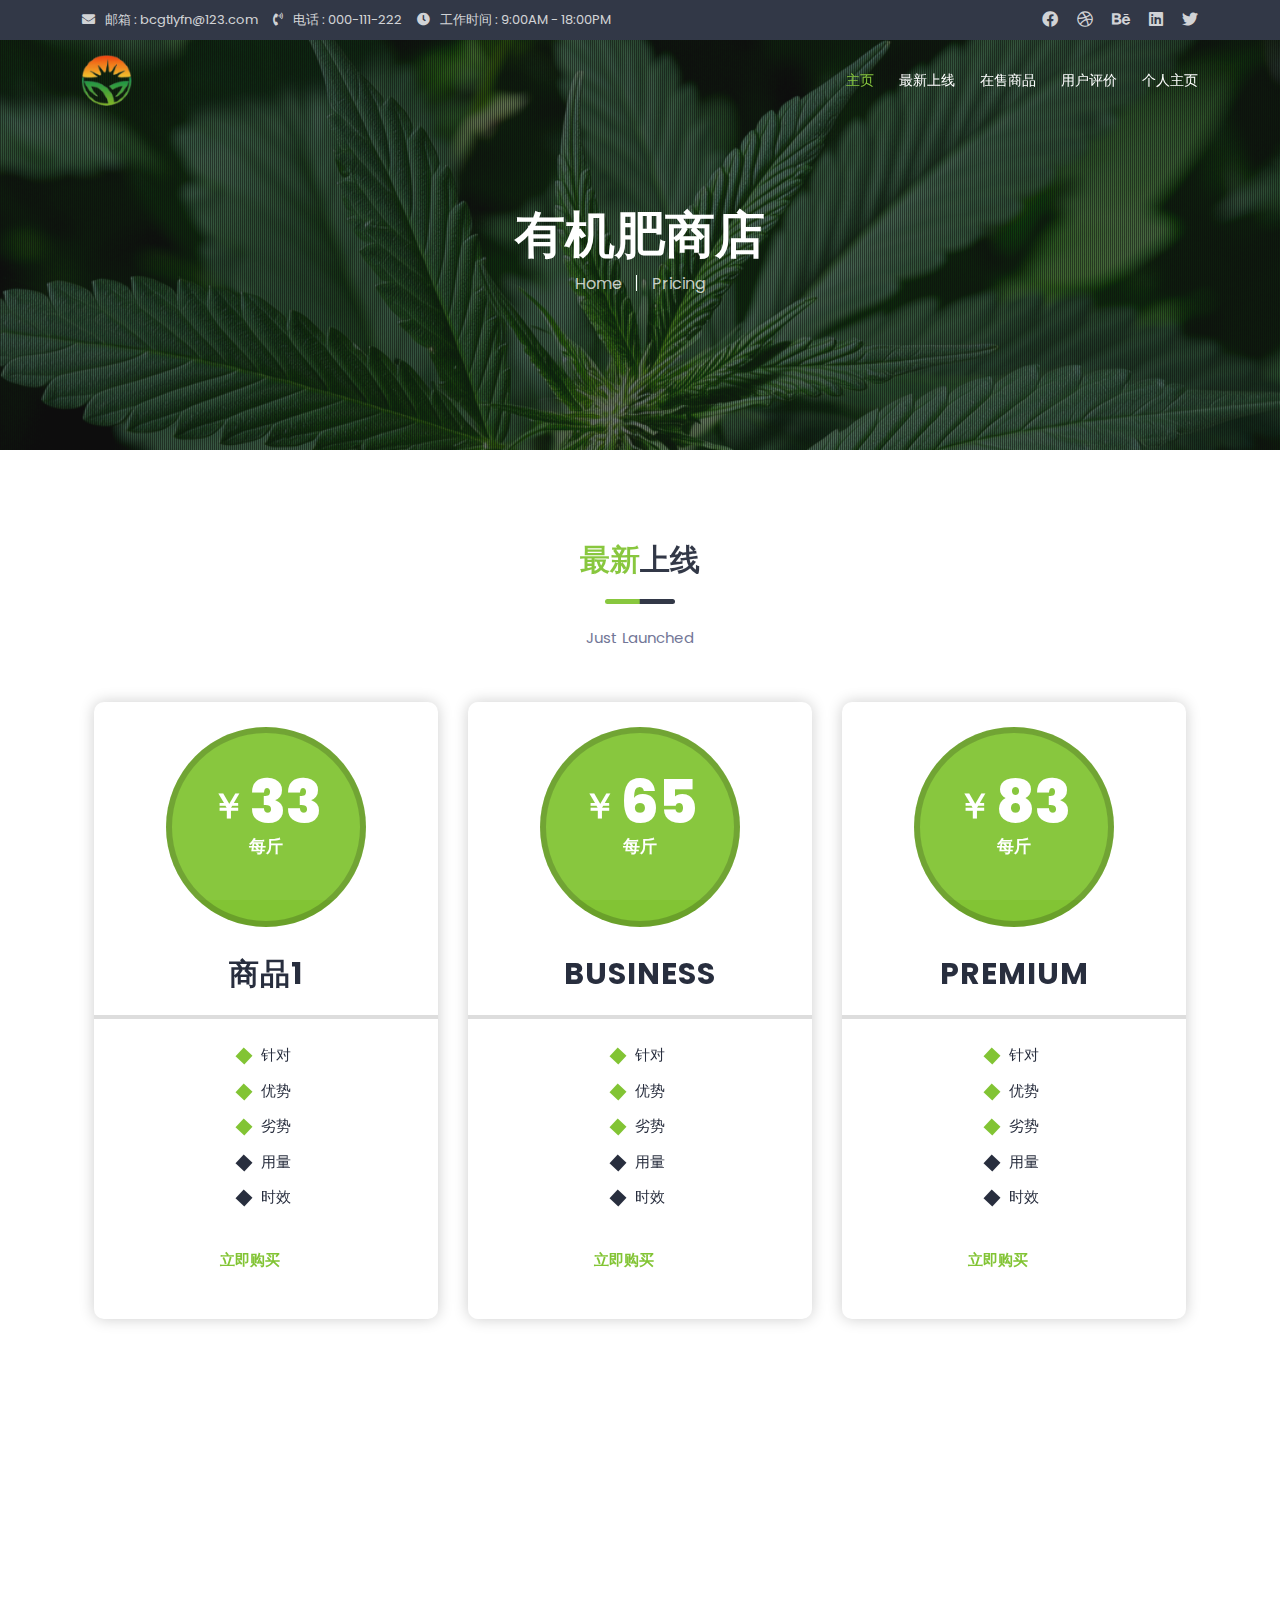
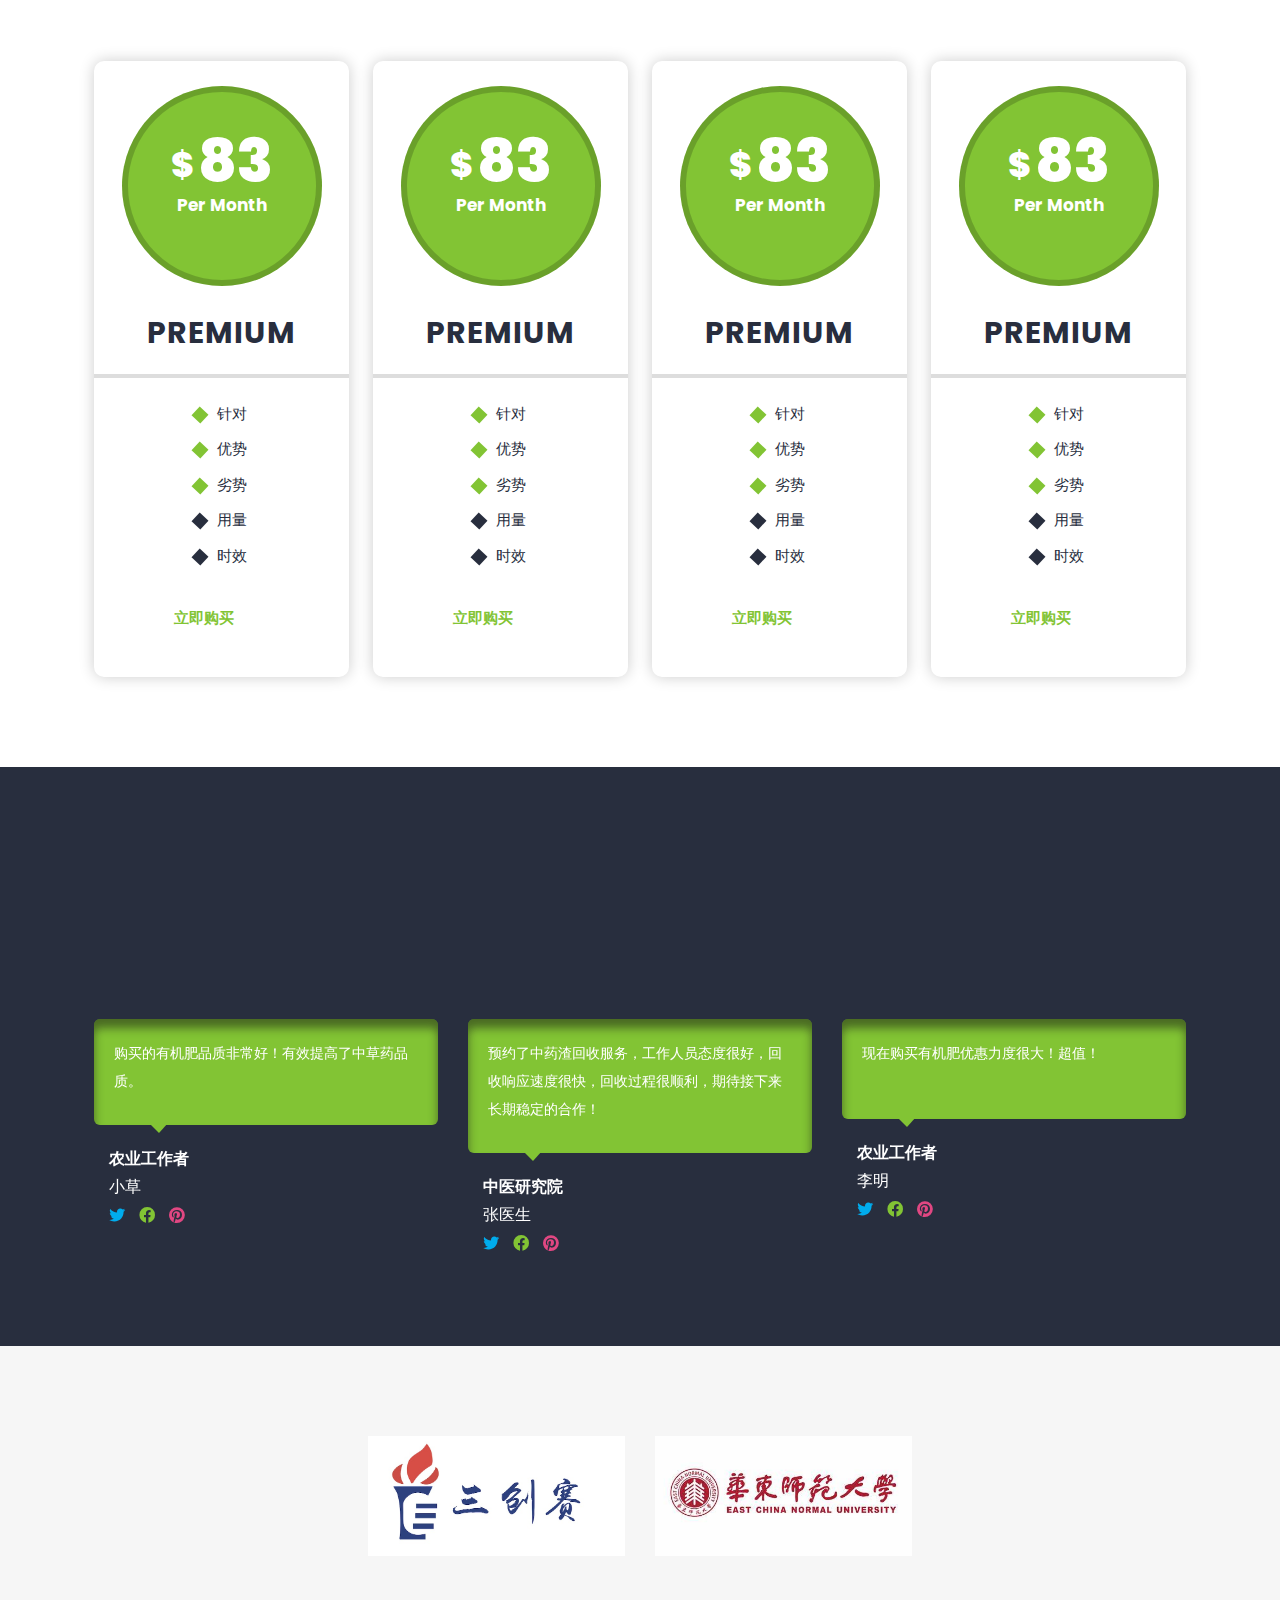
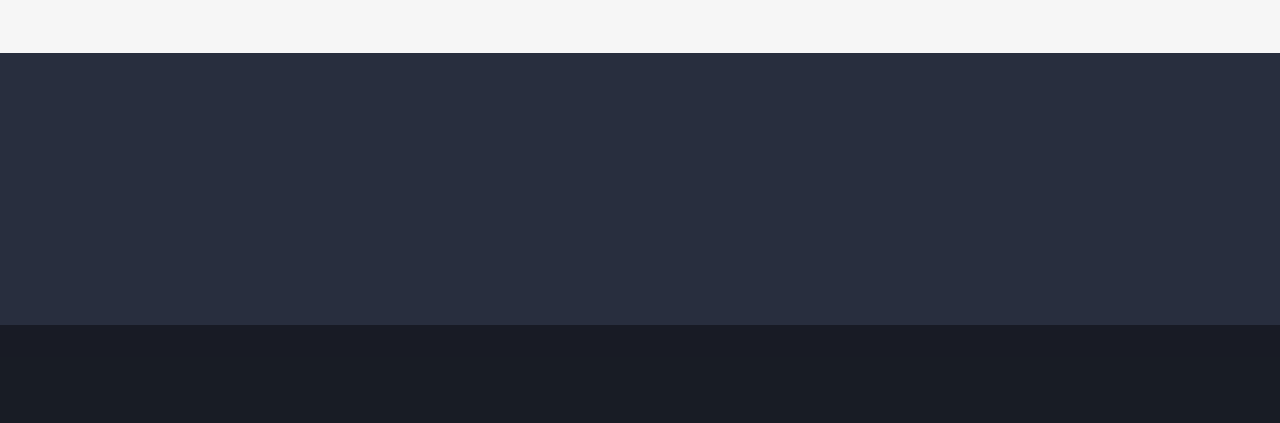
<file: html/store.html>
<!DOCTYPE html>
<html lang="zxx">


	<head>
		<!-- Meta -->
		<meta charset="utf-8">
		<meta http-equiv="X-UA-Compatible" content="IE=edge">
		<meta name="viewport" content="width=device-width, initial-scale=1.0, maximum-scale=1.0, user-scalable=0">
		<!-- The above 3 meta tags *must* come first in the head; any other head content must come *after* these tags -->
		
		<!-- SITE TITLE -->
		<title>Al-Mubdi - Multipurpose Bootstrap Template</title>
		<!-- Favicon -->
		<link rel="shortcut icon" href="assets/img/favicon.png" type="image/x-icon">
		
		<!-- Latest Bootstrap min CSS -->
		<link rel="stylesheet" href="assets/bootstrap/css/bootstrap.css">	
		<!-- Google Fonts -->
		<link href="https://fonts.googleapis.com/css2?family=Poppins:ital,wght@0,300;0,400;0,500;0,600;0,700;0,800;1,300;1,400;1,500&display=swap" rel="stylesheet">		
		<!-- Font Awesome CSS -->
		<link rel="stylesheet" href="assets/fonts/font-awesome.css">
		<!--magnific-popup Css-->
        <link rel="stylesheet" href="assets/css/magnific-popup.css">
		<!--animate Css-->
        <link rel="stylesheet" href="assets/css/animate.css">
		<!--slick Css-->
        <link rel="stylesheet" href="assets/css/slick.css">
		<!-- Style CSS -->
		<link rel="stylesheet" href="assets/css/style.css">
		<!-- Responsive CSS -->
		<link rel="stylesheet" href="assets/css/responsive.css">
		

	</head>

	<body>

		<!-- Page Wrapper -->
		<div class="page-wrapper">
		
			<!-- START PRELOADER -->
			<div class="atf-preloader">
				<div class="atf-status">
					<div class="atf-status-mes"></div>
				</div>
			</div> 
			<!-- END PRELOADER -->	
			
			<!-- START back-to-top -->	
			<button class="atf-scroll-top atf-back-to-top" data-targets="html">
				<i class="fa fa-angle-up atf-scrollup-icon"></i>
			</button>
			<!-- END back-to-top-->	
		
			<!-- Start Header Section -->
			<header class="atf-site-header atf-style1 atf-sticky-header">
				<div class="atf-top-header">
					<div class="container">
						<div class="row">
							<div class="col-lg-9 col-md-8">
								<div class="atf-top-header-in wow fadeIn" data-wow-duration="1s" data-wow-delay="0.2s" data-wow-offset="0">
									<ul class="atf-top-header-list">
										<li><i class="fas fa-envelope"></i>邮箱 : <a href="#"> bcgtlyfn@123.com</a></li>
										<li><i class="fas fa-phone-volume"></i>电话 : <a href="#"> 000-111-222 </a></li>
										<li><i class="fas fa-clock"></i>工作时间 : <a href="#"> 9:00AM - 18:00PM</a></li>
									</ul>
								</div>
							</div><!--- END COL -->
							<div class="col-lg-3 col-md-4">
								<div class="atf-top-social">
									<div class="atf-top-social-icon wow fadeIn" data-wow-duration="1s" data-wow-delay="0.2s" data-wow-offset="0">
										<a href="#" class="icon"> <i class="fab fa-facebook"></i> </a>
										<a href="#" class="icon"> <i class="fab fa-dribbble"></i> </a>
										<a href="#" class="icon"> <i class="fab fa-behance"></i> </a>
										<a href="#" class="icon"> <i class="fab fa-linkedin"></i> </a>
										<a href="#" class="icon"> <i class="fab fa-twitter"></i> </a>
									</div>
								</div>
							</div><!--- END COL -->
						</div><!--- END ROW -->
					</div><!--- END CONTAINER -->
				</div><!--- END TOP HEADER -->
				
				<div class="atf-main-header">
					<div class="container">
						<div class="atf-main-header-in">
							<div class="atf-main-header-left">
								<a class="atf-site-branding atf-white-logo" href="pricing.html"><img src="assets/img/logo.png" alt="Logo"></a>
							</div>
							
							<div class="atf-main-header-right">
								<div class="atf-nav">
									<ul class="atf-nav-list atf-onepage-nav">
									
									
											<li><a href="index.html">主页</a></li>
											<li><a href="#pricing" class="atf-smooth-move">最新上线</a></li>
											<li><a href="#pricing-two" class="atf-smooth-move">在售商品</a>
											</li>
											<li><a href="#testimonial" class="atf-smooth-move">用户评价</a></li>
											<li><a href="about.html" >个人主页</a></li>
											
									</ul><!--- END NAV -->
								</div>
							</div><!--- END MAIN HEADER RIGHT -->
						</div>
					</div><!--- END CONTAINER -->
				</div><!--- END MAIN HEADER -->
			</header>
			<!-- End Header Section -->

			<div class="atf-content clearfix">
				<div class="atf-page-heading atf-pattern-area atf-size-md atf-dynamic-bg" data-stellar-background-ratio="0.3" style="background-image: url(assets/img/blog/3.jpg); background-size:cover; background-position: center center;">
					<div class="container">
						<div class="row justify-content-center">
							<div class="col-xl-7 col-md-6 col-12">
								<div class="atf-page-heading-in text-center">
									<h1 class="atf-page-heading-title">有机肥商店</h1>
									<div class="atf-post-label">
										<span><a href="agency.html">Home</a></span>
										<span>Pricing</span>
									</div>
								</div>
							</div>
						</div>
					</div>
				</div><!-- .atf-page-heading -->

				<!-- Pricing Section Start -->
				<section id="pricing" class="atf-pricing-area atf-section-padding text-center">
					<div class="container">
						<div class="row clearfix justify-content-center">
							<div class="col-lg-6 col-xl-6">
								<div class="atf-section-title text-center wow fadeInUp" data-wow-duration="1s" data-wow-delay="0.3s" data-wow-offset="0">
									<h2><span>最新上线</span></h2>
									<div class="atf-section-heading-seperator"></div>
									<p class="mx-auto my-auto">Just Launched</p>
								</div>
							</div>
						</div><!--- END ROW -->
						
						
						<div class="container">
							<div class="atf-slider atf-style2">
								<div class="slick-container" data-autoplay="0" data-loop="1" data-speed="600" data-center="0"  data-slides-per-view="responsive" data-xs-slides="1" data-sm-slides="2" data-md-slides="3" data-lg-slides="3" data-add-slides="3">
									<div class="slick-wrapper">
										<div class="slick-slide-in">
											<div class="atf-pricingTable">
												<div class="atf-pricingTable-header">
													<div class="atf-price-value">
														<span class="atf-currency">￥</span>
														<span class="atf-amount">33</span>
														<span class="atf-duration"> 每斤</span>
													</div>
													<h3 class="atf-title">商品1</h3>
												</div>
												<ul class="atf-pricing-content">
													<li>针对</li>
													<li>优势</li>
													<li>劣势</li>
													<li class="disable">用量</li>
													<li class="disable">时效</li>
												</ul>
												<div class="atf-main-btn atf-pricing-btn">
													<a href="#" class="atf-themes-btn">立即购买<i class="fa fa-angle-right atf-blogs-btn"></i></a>
												</div>
											</div>
										</div><!-- .slick-slide-in -->
							
										<div class="slick-slide-in">
											<div class="atf-pricingTable">
												<div class="atf-pricingTable-header">
													<div class="atf-price-value">
														<span class="atf-currency">￥</span>
														<span class="atf-amount">65</span>
														<span class="atf-duration">每斤</span>
													</div>
													<h3 class="atf-title">Business</h3>
												</div>
												<ul class="atf-pricing-content">
													<li>针对</li>
													<li>优势</li>
													<li>劣势</li>
													<li class="disable">用量</li>
													<li class="disable">时效</li>
												</ul>
												<div class="atf-main-btn atf-pricing-btn">
													<a href="#" class="atf-themes-btn">立即购买<i class="fa fa-angle-right atf-blogs-btn"></i></a>
												</div>
											</div>
										</div><!-- .slick-slide-in -->
										
										<div class="slick-slide-in">
											<div class="atf-pricingTable">
												<div class="atf-pricingTable-header">
													<div class="atf-price-value">
														<span class="atf-currency">￥</span>
														<span class="atf-amount">83</span>
														<span class="atf-duration">每斤</span>
													</div>
													<h3 class="atf-title">Premium</h3>
												</div>
												<ul class="atf-pricing-content">
													<li>针对</li>
													<li>优势</li>
													<li>劣势</li>
													<li class="disable">用量</li>
													<li class="disable">时效</li>
												</ul>
												<div class="atf-main-btn atf-pricing-btn">
													<a href="#" class="atf-themes-btn">立即购买<i class="fa fa-angle-right atf-blogs-btn"></i></a>
												</div>
											</div>
										</div><!-- .slick-slide-in -->
										
										<div class="slick-slide-in">
											<div class="atf-pricingTable">
												<div class="atf-pricingTable-header">
													<div class="atf-price-value">
														<span class="atf-currency">￥</span>
														<span class="atf-amount">33</span>
														<span class="atf-duration">每斤</span>
													</div>
													<h3 class="atf-title">Basic</h3>
												</div>
												<ul class="atf-pricing-content">
													<li>针对</li>
													<li>优势</li>
													<li>劣势</li>
													<li class="disable">用量</li>
													<li class="disable">时效</li>
												</ul>
												<div class="atf-main-btn atf-pricing-btn">
													<a href="#" class="atf-themes-btn">立即购买<i class="fa fa-angle-right atf-blogs-btn"></i></a>
												</div>
											</div>
										</div><!-- .slick-slide-in -->
							
										<div class="slick-slide-in">
											<div class="atf-pricingTable">
												<div class="atf-pricingTable-header">
													<div class="atf-price-value">
														<span class="atf-currency">￥</span>
														<span class="atf-amount">65</span>
														<span class="atf-duration">每斤</span>
													</div>
													<h3 class="atf-title">Business</h3>
												</div>
												<ul class="atf-pricing-content">
													<li>针对</li>
													<li>优势</li>
													<li>劣势</li>
													<li class="disable">用量</li>
													<li class="disable">时效</li>
												</ul>
												<div class="atf-main-btn atf-pricing-btn">
													<a href="#" class="atf-themes-btn">立即购买<i class="fa fa-angle-right atf-blogs-btn"></i></a>
												</div>
											</div>
										</div><!-- .slick-slide-in -->
										
										<div class="slick-slide-in">
											<div class="atf-pricingTable">
												<div class="atf-pricingTable-header">
													<div class="atf-price-value">
														<span class="atf-currency">￥</span>
														<span class="atf-amount">83</span>
														<span class="atf-duration">每斤</span>
													</div>
													<h3 class="atf-title">Premium</h3>
												</div>
												<ul class="atf-pricing-content">
													<li>针对</li>
													<li>优势</li>
													<li>劣势</li>
													<li class="disable">用量</li>
													<li class="disable">时效</li>
												</ul>
												<div class="atf-main-btn atf-pricing-btn">
													<a href="#" class="atf-themes-btn">立即购买<i class="fa fa-angle-right atf-blogs-btn"></i></a>
												</div>
											</div>
										</div><!-- .slick-slide-in -->
									</div><!-- .slick-slide-Wrapper -->
								</div><!-- .slick-container -->
								
								<div class="pagination atf-style1 atf-flex atf-hidden"></div> <!-- If dont need Pagination then add class .atf-hidden -->
								<div class="swipe-arrow atf-style1"> <!-- If dont need navigation then add class .atf-hidden -->
									<div class="slick-arrow-left"><i class="fa fa-chevron-left"></i></div>
									<div class="slick-arrow-right"><i class="fa fa-chevron-right"></i></div>
								</div>
							</div><!-- .atf-slider -->
						</div><!-- .container -->	
					</div><!--- END CONTAINER -->
				</section>
				<!-- Pricing Section End -->




				<section id="pricing-two" class="atf-pricing-area atf-section-padding text-center">
					<div class="container">
						<div class="row clearfix justify-content-center">
							<div class="col-lg-6 col-xl-6">
								<div class="atf-section-title text-center wow fadeInUp" data-wow-duration="1s" data-wow-delay="0.3s" data-wow-offset="0">
									<h2><span>在售商品</span></h2>
									<div class="atf-section-heading-seperator"></div>
									<p class="mx-auto my-auto">On-sale Goods</p>
								</div>
							</div>
						</div><!--- END ROW -->
					<div class="container">
						<div class="row justify-content-center">

							<div class="col-lg-3 col-md-6 col-12">
								<div class="atf-pricingTable">
									<div class="atf-pricingTable-header">
										<div class="atf-price-value">
											<span class="atf-currency">$</span>
											<span class="atf-amount">83</span>
											<span class="atf-duration">per month</span>
										</div>
										<h3 class="atf-title">Premium</h3>
									</div>
									<ul class="atf-pricing-content">
										<li>针对</li>
													<li>优势</li>
													<li>劣势</li>
													<li class="disable">用量</li>
													<li class="disable">时效</li>
									</ul>
									<div class="atf-main-btn atf-pricing-btn">
										<a href="#" class="atf-themes-btn">立即购买 <i class="fa fa-angle-right atf-blogs-btn"></i></a>
									</div>
								</div>
							</div><!--END COL-->
							
							
							<div class="col-lg-3 col-md-6 col-12">
								<div class="atf-pricingTable">
									<div class="atf-pricingTable-header">
										<div class="atf-price-value">
											<span class="atf-currency">$</span>
											<span class="atf-amount">83</span>
											<span class="atf-duration">per month</span>
										</div>
										<h3 class="atf-title">Premium</h3>
									</div>
									<ul class="atf-pricing-content">
										<li>针对</li>
													<li>优势</li>
													<li>劣势</li>
													<li class="disable">用量</li>
													<li class="disable">时效</li>
									</ul>
									<div class="atf-main-btn atf-pricing-btn">
										<a href="#" class="atf-themes-btn">立即购买 <i class="fa fa-angle-right atf-blogs-btn"></i></a>
									</div>
								</div>
							</div><!--END COL-->
							
							<div class="col-lg-3 col-md-6 col-12">
								<div class="atf-pricingTable">
									<div class="atf-pricingTable-header">
										<div class="atf-price-value">
											<span class="atf-currency">$</span>
											<span class="atf-amount">83</span>
											<span class="atf-duration">per month</span>
										</div>
										<h3 class="atf-title">Premium</h3>
									</div>
									<ul class="atf-pricing-content">
										<li>针对</li>
										<li>优势</li>
										<li>劣势</li>
										<li class="disable">用量</li>
										<li class="disable">时效</li>
									</ul>
									<div class="atf-main-btn atf-pricing-btn">
										<a href="#" class="atf-themes-btn">立即购买 <i class="fa fa-angle-right atf-blogs-btn"></i></a>
									</div>
								</div>
							</div><!--END COL-->
							
							<div class="col-lg-3 col-md-6 col-12">
								<div class="atf-pricingTable">
									<div class="atf-pricingTable-header">
										<div class="atf-price-value">
											<span class="atf-currency">$</span>
											<span class="atf-amount">83</span>
											<span class="atf-duration">per month</span>
										</div>
										<h3 class="atf-title">Premium</h3>
									</div>
									<ul class="atf-pricing-content">
										<li>针对</li>
													<li>优势</li>
													<li>劣势</li>
													<li class="disable">用量</li>
													<li class="disable">时效</li>
									</ul>
									<div class="atf-main-btn atf-pricing-btn">
										<a href="#" class="atf-themes-btn">立即购买 <i class="fa fa-angle-right atf-blogs-btn"></i></a>
									</div>
								</div>
							</div><!--END COL-->
						</div><!--- END ROW -->
					</div><!--- END CONTAINER -->
				</section>
				<!-- END ABOUT -->
				
				<!-- START TESTIMONIAL DESIGN -->
			<section id="testimonial" class="atf-testimonial-area atf-section-padding" >
				<div class="container">
					<div class="row clearfix justify-content-center">
						<div class="col-lg-6 col-xl-6">
							<div class="atf-section-title text-center wow fadeInUp" data-wow-duration="1s" data-wow-delay="0.3s" data-wow-offset="0">
								<h2 class="text-white">用户<span>评价</span></h2>
								<div class="atf-section-heading-seperator text-white"></div>
								<p class="mx-auto my-auto text-white">User Reviews</p>
							</div>
						</div>
					</div><!--- END ROW -->
					
					<div class="container">
						<div class="atf-slider atf-style2">
							<div class="slick-container" data-autoplay="0" data-loop="1" data-speed="600" data-center="0"  data-slides-per-view="responsive" data-xs-slides="1" data-sm-slides="2" data-md-slides="3" data-lg-slides="3" data-add-slides="3">
								<div class="slick-wrapper">
									<div class="slick-slide-in">
										<div class="atf-testimonial">
											<div class="atf-testimonial-content">
												<p class="atf-testimonial-description">
													购买的有机肥品质非常好！有效提高了中草药品质。
												</p>
											</div>
											<div class="atf-testimonial-pic">
												
											</div>
											<div class="atf-testimonial-review">
												<h3 class="atf-testimonial-title text-white">农业工作者</h3>
												<span class="text-white">小草</span>
												<ul class="atf-testimonial-social-links">
													<li><a href="#" class="fab fa-twitter"></a></li>
													<li><a href="#" class="fab fa-facebook"></a></li>
													<li><a href="#" class="fab fa-pinterest"></a></li>
												</ul>
											</div>
										</div>
									</div><!-- .slick-slide-in -->
									
									<div class="slick-slide-in">
										<div class="atf-testimonial">
											<div class="atf-testimonial-content">
												<p class="atf-testimonial-description">
													预约了中药渣回收服务，工作人员态度很好，回收响应速度很快，回收过程很顺利，期待接下来长期稳定的合作！
												</p>
											</div>
											<div class="atf-testimonial-pic">
												
											</div>
											<div class="atf-testimonial-review">
												<h3 class="atf-testimonial-title text-white">中医研究院</h3>
												<span class="text-white">张医生</span>
												<ul class="atf-testimonial-social-links">
													<li><a href="#" class="fab fa-twitter"></a></li>
													<li><a href="#" class="fab fa-facebook"></a></li>
													<li><a href="#" class="fab fa-pinterest"></a></li>
												</ul>
											</div>
										</div>
									</div><!-- .slick-slide-in -->
									
									<div class="slick-slide-in">
										<div class="atf-testimonial">
											<div class="atf-testimonial-content">
												<p class="atf-testimonial-description">
													现在购买有机肥优惠力度很大！超值！
												</p>
											</div>
											<div class="atf-testimonial-pic">
												
											</div>
											<div class="atf-testimonial-review">
												<h3 class="atf-testimonial-title text-white">农业工作者</h3>
												<span class="text-white">李明</span>
												<ul class="atf-testimonial-social-links">
													<li><a href="#" class="fab fa-twitter"></a></li>
													<li><a href="#" class="fab fa-facebook"></a></li>
													<li><a href="#" class="fab fa-pinterest"></a></li>
												</ul>
											</div>
										</div>
									</div><!-- .slick-slide-in -->
									
									
										
								</div><!-- .slick-slide-Wrapper -->
							</div><!-- .slick-container -->
							
							
						</div><!-- .atf-slider -->
					</div><!-- .container -->	
				</div><!--- END CONTAINER -->
			</section>
			<!-- END TESTIMONIAL DESIGN -->

			</div>
				<!--- END CONTENT -->	
			
			
			<!-- START COMPANY BRAND LOGO  -->
			<div id="atf-brand-area" class="atf-brand-area atf-section-padding">
				<div class="atf-brand-overlay">
					<div class="container">
						<div class="atf-slider atf-style2">
							<div class="slick-container" data-autoplay="0" data-loop="1" data-speed="600" data-center="0"  data-slides-per-view="responsive" data-xs-slides="1" data-sm-slides="3" data-md-slides="3" data-lg-slides="4" data-add-slides="3">
								<div class="slick-wrapper">

									<div class="slick-slide-in">
										<div class="atf-brand-active">
											<a href="http://www.3chuang.net/"><img src="assets/img/partner/1.png" alt="image"></a>
										</div>
									</div><!-- .slick-slide-in -->
									
									<div class="slick-slide-in">
										<div class="atf-brand-active">
											<a href="https://www.ecnu.edu.cn/"><img src="assets/img/partner/2.png" alt="image"></a>
										</div>
									</div><!-- .slick-slide-in -->
									
									
									
									
								</div><!-- .slick-slide-Wrapper -->
							</div><!-- .slick-container -->
							
							
						</div><!-- .atf-slider -->
					</div><!-- .container -->	
				</div><!-- END OVERLAY -->
			</div>
			<!-- END COMPANY BRAND LOGO -->

			
			<!-- FOOTER SECTION START-->
			<footer class="atf-footer-area">
				<div class="container">
					<div class="atf-footer-top mt-5">
						<div class="row">
							
							
							<div class="col-lg-4 col-md-6 col-12 atf-footer-link wow fadeIn" data-wow-duration="1s" data-wow-delay="0.2s" data-wow-offset="0">
								<h5>快速到达</h5>
								<ul class="atf-list-menu">
									<li> <a href="#pricing"><i class="fas fa-angle-right mr-2"></i>最新上线</a></li>
									<li> <a href="#pricing-two"><i class="fas fa-angle-right mr-2"></i>在售商品</a></li>
									<li> <a href="#testimonial"><i class="fas fa-angle-right mr-2"></i>用户评价</a></li>
									<li> <a href="about.html"><i class="fas fa-angle-right mr-2"></i>个人主页</a></li>
								</ul>
							</div><!--- END COL -->
							
							<div class="col-lg-4 col-md-6 col-12 atf-footer-link wow fadeIn" data-wow-duration="1s" data-wow-delay="0.3s" data-wow-offset="0">
								<div class="atf-footer-box">
									<h5 class="text-white">本草归田，绿药丰年</h5>
									<p class="pr-lg-3"> 一亩本草春泥药田，一场绿色生态邂逅</p>
									
									
								</div>
							</div><!--- END COL -->
							
							<div class="col-lg-4 col-md-6 col-12 atf-footer-link wow fadeIn" data-wow-duration="1s" data-wow-delay="0.4s" data-wow-offset="0">
								<div class="atf-footer-box">
									
									<h4 class="text-white">联系我们</h4>
									<div class="atf-footer-social-icon mt-3 text-left">
										<a href="#" class="icon"> <i class="fab fa-facebook"></i> </a>
										<a href="#" class="icon"> <i class="fab fa-dribbble"></i> </a>
										<a href="#" class="icon"> <i class="fab fa-behance"></i> </a>
										<a href="#" class="icon"> <i class="fab fa-linkedin"></i> </a>
										<a href="#" class="icon"> <i class="fab fa-twitter"></i> </a>
									</div>
									
								</div>
							</div><!--- END COL -->

						</div><!--- END ROW -->
					</div><!--- END SINGLE FOOTER -->
				</div><!--- END CONTAINER -->
					
				<div class="atf-footer-boottom text-center mt-4">
					<div class="container">
						<div class="row justify-content-center">
							<div class="col-lg-12 col-md-12 col-12 text-center wow fadeIn" data-wow-duration="1s" data-wow-delay="0.2s" data-wow-offset="0">
								<p>版权所有 &copy; 神农昌百草 </p>
							</div><!--- END COL -->
						</div><!--- END ROW -->
					</div>
				</div>
				<!-- FOOTER SECTION END-->	
			</footer><!--- END FOOTER -->
			
		</div>
		<!-- PAGE WRAPPER END-->
		
		<!-- Latest jQuery -->
		<script src="assets/js/jquery-1.12.4.min.js"></script>
		<!-- Latest compiled and minified Bootstrap -->
		<script src="assets/bootstrap/js/bootstrap.js"></script>
		<!-- modernizer JS -->		
		<script src="assets/js/modernizr.custom.js"></script>	
		<!-- magnific-popup js -->	
		<script src="assets/js/jquery.magnific-popup.js"></script>			
		<!-- stellar js -->
		<script src="assets/js/jquery.stellar.min.js"></script>
		<!-- slick js -->
		<script src="assets/js/slick.js"></script>
		<!-- Counter js -->
		<script src="assets/js/jquery.counterup.js"></script>
		<!-- waypoints js -->
		<script src="assets/js/waypoints.min.js"></script>
		<!-- jquery.appear js -->
		<script src="assets/js/jquery.appear.min.js"></script>
		<!-- easing js -->
		<script src="assets/js/easing.min.js"></script>
		<!-- wow js -->
		<script src="assets/js/wow.min.js"></script>
		<!-- ajaxchimp js -->
		<script src="assets/js/ajaxchimp.min.js"></script>
		<!-- form-contact js -->
		<script src="assets/js/form-contact.js"></script>
		<!-- main js -->
		<script src="assets/js/main.js"></script>	
		
	</body>
</html>
</file>
<file: html/assets/css/style.css>
* {
	margin: 0;
	padding: 0;
	-webkit-box-sizing: border-box;
	box-sizing: border-box;
}
html{
	overflow-x: hidden;
	height: 100%;
}
body {
	font-family: var(--thm-font);
	font-weight: 400;
	font-style: normal;
	color:  var(--thm-p);
}
:root {
	--thm-font: 'Poppins', sans-serif;
	--thm-base: #496dff;
	--thm-color: #82c434;
	--thm-black: #282e3e;
	--thm-white: #ffffff;
	--thm-eee: #eeeeee;
	--thm-ddd: #dddddd;
	--thm-f6: #F1F8FF;
	--thm-fb: #f6f6f6;
	--thm-p: #6b6f92;
	 --color_1: linear-gradient(#00A4E6,#00A4E6,#00A4E6,#016CB0);
	 --color_2: linear-gradient(to right, #82c434 49%,#282e3e 50%);
	 --color_3: linear-gradient(to right, #82c434 49%,#ffffff 50%);
}
h1, h2, h3, h4, h5, h6 {
	font-family: var(--thm-font);
	color: var(--thm-black);
}
h1 a, h2 a, h3 a, h4 a, h5 a, h6 a {
	color: inherit;
}
h2 {
	font-size: 40px;
	line-height: 50px;
	margin-bottom: 0px;
	font-weight: 700;
}
h3 {
	font-size: 22px;
	line-height: 32px;
	margin-bottom: 0px;
	font-weight: 700;
}
h4 {
  font-size: 20px;
  line-height: 27px; }

h5 {
  font-size: 18px;
  line-height: 26px; }

h6 {
  font-size: 14px;
  line-height: 22px; }
  
p:last-child {
	margin-bottom: 0;
}
ul,
li {
    margin: 0;
    padding: 0;
}
p {
	padding: 0;
	margin: 0;
	font-size: 14px;
	color: var(--thm-p);
	line-height: 28px;
	font-family: var(--thm-font);
	font-weight: 400;
}
img {
	max-width: 100%;
	height: auto;
	border: 0;
}
a {
	text-decoration: none;
	transition: all 0.2s ease 0s;
}
a:focus, .btn:focus {
	text-decoration: none;
	outline: none;
}
a:hover, a:active {
	color: var(--thm-color);
	text-decoration: none;
	outline: 0;
}
*, ::before, ::after {
	-moz-box-sizing: border-box;
	-webkit-box-sizing: border-box;
	box-sizing: border-box;
}
span {
	letter-spacing: 0;
}
a, button, input {
	outline: medium none;
	color: inherit;
}
dl, ol, ul {
	padding: 0;
	margin: 0;
	list-style: none;
}
button:focus {
	outline: none !important;
	box-shadow: none !important;
	border-color: transparent !important;
}
fieldset {
    border: 0 none;
    margin: 0 auto;
    padding: 0;
}
::-webkit-input-placeholder {
	color: inherit;
}
::-moz-input-placeholder {
	color: inherit;
}
::-ms-input-placeholder {
	color: inherit;
}
.page-wrapper {
	position: relative;
	margin: 0 auto;
	width: 100%;
	min-width: 300px;
	z-index: 9;
	overflow: hidden;
}
.form-group {
	margin-bottom: 20px;
}
button, input, textarea {
    color: var(--thm-black);
}
button, input, textarea:focus {
    outline:none;
}
.no-border {
	border-bottom: none !important;
}
/*
* ----------------------------------------------------------------------------------------
* PRELOADER
* ----------------------------------------------------------------------------------------
*/

.atf-preloader {
    background: var(--thm-white);
    bottom: 0;
    left: 0;
    position: fixed;
    right: 0;
    top: 0;
    z-index: 99999;
}

.atf-status-mes {
    width: 45px;
    height: 45px;
    position: absolute;
    top: 50%;
    left: 50%;
    margin: -40px 0 0 -40px;
    font-size: 10px;
    text-indent: -12345px;
    border-top: 8px solid var(--thm-color);
    border-right: 8px solid var(--thm-color);
    border-bottom: 8px solid var(--thm-color);
    border-left: 8px solid #fff;
    border-radius: 50%;
    -webkit-animation: spinner 700ms infinite linear;
    animation: spinner 700ms infinite linear;
    z-index: 10000;
}

@-webkit-keyframes spinner {
    0% {
        -webkit-transform: rotate(0deg);
        transform: rotate(0deg);
    }
    100% {
        -webkit-transform: rotate(360deg);
        transform: rotate(360deg);
    }
}

@keyframes spinner {
    0% {
        -webkit-transform: rotate(0deg);
        transform: rotate(0deg);
    }
    100% {
        -webkit-transform: rotate(360deg);
        transform: rotate(360deg);
    }
}
/*END PRELOADER DESIGN*/

/*START SECTION PADDING DESIGN*/

.atf-section-padding {
	padding: 90px 0;
}

/*START SECTION TITLE DESIGN*/

.atf-section-title {
	margin-bottom: 50px;
}
.atf-section-title h2 {
	font-weight: 700;
	font-size: 30px;
	line-height: 1.3;
	color: var(--thm-black);
	text-transform: uppercase;
	font-family: var(--thm-font);
}
.atf-section-title h2 span{
	background-image: var(--color_2);
	-webkit-background-clip: text;
	-webkit-text-fill-color: transparent;
}
.atf-section-title p {
	padding: 10px 0 0px;
	font-size: 15px;
	font-family: var(--thm-font);
	color: var(--thm-p);
	font-weight: 400;
	line-height: 28px;
}
.atf-section-title h5 {
	line-height: 25px;
	margin: 0px 0 8px;
	text-transform: uppercase;
	font-family: var(--thm-font);
	background: var(--thm-color);
	color: var(--thm-white);
	display: inline-block;
	padding: 5px 10px;
	border-radius: 4px;
	font-size: 16px;
}
.atf-section-title h3 {
	text-transform:capitalize;
	font-family:  var(--thm-font);
}
.atf-section-heading-seperator {
	width: 70px;
	height: 5px;
	background: var(--color_2);
	margin: auto;
	margin-bottom: 10px;
	margin-top: 20px;
	border-radius: 10px;
}
@media only screen and (max-width:480px) { 
	.atf-section-title  h2  {font-size:25px;}
}
/*END SECTION TITLE DESIGN*/

/*START SCROLL TO TOP*/

.atf-scroll-top {
	position: fixed;
	right: 105%;
	bottom: 70px;
	z-index: 99;
	cursor: pointer;
	transition: 1.5s ease;
	border: none;
	background: transparent; }

.atf-scrollup-icon {
	font-size: 25px;
	width: 50px;
	height: 50px;
	background: var(--thm-color);
	line-height: 50px;
	color: var(--thm-white);
	border-radius: 50%;
}
.atf-scrollup-icon:hover {
	background: var(--thm-black);
	transition: 0.3s;
}
.atf-scroll-top.open {
	right: 30px; }
	
/*END SCROLL TO TOP*/

/* START BTN STYLE */

.atf-themes-btn::before {
	content: '';
	width: 100%;
	height: 0;
	background-color: var(--thm-black);
	position: absolute;
	top: 0;
	left: 0;
	border-radius: 5px;
	z-index: -1;
	-webkit-transition: .3s;
	-o-transition: .3s;
	transition: .3s;
	-webkit-transform-origin: center;
	-ms-transform-origin: center;
	transform-origin: center;
}
.atf-themes-btn:hover::before, .atf-themes-btn:focus::before {
	height: 100%;
	box-shadow: 0 14px 28px rgba(0, 0, 0, 0.25);
}
.atf-themes-btn:hover, .atf-themes-btn:focus {
	color: var(--thm-white);
	outline: none;
	border: 0;
}
.atf-themes-btn {
	cursor: pointer;
	display: inline-block;
	text-align: center;
	white-space: nowrap;
	vertical-align: middle;
	position: relative;
	background-color: transparent;
	line-height: 28px;
	width: 200px;
	height: 50px;
	border: 0;
	color: #82c434;
	font-size: 15px;
	font-weight: 800;
	padding: 12px 20px;
	-webkit-transition: 0.3s;
	-o-transition: 0.3s;
	transition: 0.3s;
	border-radius: 30px;
	overflow: hidden;
	z-index: 1;
}
.atf-main-btn .atf-themes-btn i {
	opacity: 0;
	transform: translateX(-10px);
	transition: 0.5s;
}
.atf-main-btn .atf-themes-btn:hover i {
	opacity: 1;
	transform: translateX(8px);
}
@media only screen and (max-width: 767px){
    .atf-themes-btn{ margin-bottom: 20px; }
} 
/* END BTN STYLE */	

/*
* ----------------------------------------------------------------------------------------
* 01.END GENERAL STYLE
* ----------------------------------------------------------------------------------------
*/	
/*
* ----------------------------------------------------------------------------------------
* 02.START NAVIGATION OVERRIDES
* ----------------------------------------------------------------------------------------
*/
.atf-top-header {
	background-color: var(--thm-black);
	overflow: hidden;
}
.atf-top-header .atf-top-header-in {
	height: 40px;
	display: flex;
	flex-wrap: wrap;
	justify-content: flex-start;
	align-items: center;
	transition: all 0.4s ease;
}
.atf-top-header  .atf-top-social {
	font-size: 16px;
	height: 40px;
	display: flex;
	flex-wrap: wrap;
	justify-content: flex-end;
	align-items: center;
	transition: all 0.4s ease;
	color: var(--thm-white);
	text-align: center;
}
.atf-top-social a i:hover{
	color:var(--thm-white);
}
.atf-top-social a i {
	margin-left: 15px;
	color: rgba(255, 255, 255, 0.8);
	font-size: 16px;
}
.atf-sticky-active .atf-top-header-in  {
	height: 0; 
}
.atf-sticky-active .atf-top-social  {
	height: 0; 
}
.atf-top-header-list {
	list-style: none;
	padding: 0;
	margin: 0;
	display: flex;
	flex-wrap: wrap; 
}
.atf-top-header-list li {
	margin-right: 15px;
	color: rgba(255, 255, 255, 0.8);
	font-size: 13px;
}
.atf-top-header-list li:last-child {
    margin-right: 0; 
}
.atf-top-header-list li i {
    margin-right: 10px; 
}
.atf-top-header-list li a:hover {
    color: var(--thm-white);
}
.atf-site-header.atf-style1 {
	transition: all 0.4s ease; 
}
.atf-site-header.atf-style1 .atf-main-header-in {
	display: flex;
	align-items: center;
	flex-wrap: wrap;
	justify-content: space-between;
	height: 80px; 
}
.atf-site-header.atf-style1.atf-sticky-active {
	background: var(--thm-black);
	color: var(--thm-white) !important;
	-webkit-box-shadow: 0 2px 28px 0 rgba(255, 255, 255, 0.15);
	box-shadow: 0 2px 28px 0 rgba(255, 255, 255, 0.15);
}
.atf-nav .atf-nav-list > li > a {
	color: var(--thm-white);
}

@media screen and (max-width: 991px) {
  .atf-main-header .container {
    max-width: 100%; }

  .atf-top-header {
    display: none; }

}
.atf-nav ul {
	margin: 0;
	padding: 0;
	list-style: none;
	text-transform: uppercase;
	font-size:14px;
}
.atf-main-header {
  position: relative; }

@media screen and (min-width: 992px) {
	.atf-nav .atf-nav-list {
		display: flex !important;
		flex-wrap: wrap; 
	}
		
	.atf-nav .atf-nav-list > li {
		margin-right: 25px; 
		font-weight:500;
	}
	.atf-nav .atf-nav-list > li:last-child {
		margin-right: 0; 
	}
	.atf-nav .atf-nav-list > li > a {
		padding: 15px 0;
		display: inline-block;
	}
	.atf-nav .atf-nav-list > li > ul {
		left: 0;
		top: calc(100% + 15px); 
	}
	.atf-nav .atf-nav-list > li > ul:before {
		content: '';
		position: absolute;
		height: 10px;
		width: 10px;
		border: 1px solid #eaeaea;
		transform: rotate(45deg);
		background-color: #fff;
		border-right: none;
		border-bottom: none;
		top: -6px;
		left: 16px; 
	}
	.atf-nav .atf-nav-list > li:hover > ul {
		top: 100%;
		opacity: 1;
		visibility: visible;
		transition: all 0.4s ease; 
	}
	.atf-nav .atf-nav-list li {
		position: relative; 
	}
	.atf-nav .atf-nav-list li a.active {
		color: var(--thm-color); 
	}
	.atf-nav .atf-nav-list ul {
		width: 200px;
		background-color: #fff;
		position: absolute;
		border: 1px solid #eaeaea;
		border-radius: 4px;
		padding: 10px 0;
		z-index: 100;
		opacity: 0;
		visibility: hidden;
		display: block !important;
		transition: all 0.1s ease; 
	}
	.atf-nav .atf-nav-list ul li:hover ul {
		top: 0px; 
	}
	.atf-nav .atf-nav-list ul li:hover > ul {
		opacity: 1;
		visibility: visible;
		transition: all 0.4s ease; 
	}
	.atf-nav .atf-nav-list ul a {
		font-size: calc(100% - 1px);
		display: block;
		line-height: 1.2em;
		padding: 8px 20px;
		color: var(--thm-black);
	}
	.atf-nav .atf-nav-list ul a:hover {
		background-color: var(--thm-color);
		color: var(--thm-white);
	}
	.atf-nav .atf-nav-list ul ul {
		top: 15px;
		left: 100%; 
	}
	.atf-menu-toggle,
	.atf-menu-dropdown-toggle {
		display: none; 
	} 
}
@media screen and (max-width: 991px) {
	.atf-menu-dropdown-toggle {
		position: absolute;
		height: 30px;
		width: 30px;
		right: 20px;
		top: 5px; 
	}
	.atf-menu-dropdown-toggle:before, .atf-menu-dropdown-toggle:after {
		content: '';
		display: block;
		position: absolute;
		left: 50%;
		top: 50%;
		transform: translate(-50%, -50%);
		height: 2px;
		width: 10px;
		background-color: var(--thm-white);
		transition: all 0.3s ease; 
	}
	.atf-menu-dropdown-toggle:before {
		transform: translate(-50%, -50%) rotate(90deg); 
	}
	.atf-menu-dropdown-toggle.active:before {
		transform: translate(-50%, -50%) rotate(0deg); 
	}
	.atf-nav .atf-nav-list {
		position: absolute;
		width: 100vw;
		left: 0;
		background-color: var(--thm-black);
		padding: 10px 0;
		display: none;
		top: 100%;
		border-top: 1px solid #eaeaea;
		border-bottom: 1px solid #eaeaea;
		overflow: auto;
		max-height: calc(100vh - 80px); 
	}
	.atf-nav .atf-nav-list ul {
		padding-left: 15px;
		display: none; 
	}
	.atf-nav .atf-nav-list a {
		display: block;
		padding: 8px 20px; 
		color: var(--thm-white);
	}
	.atf-nav .menu-item-has-children {
		position: relative; }

 /*Mobile Menu Button*/
 
.atf-menu-toggle {
	position: relative;
	display: inline-block;
	width: 28px;
	height: 27px;
	margin: 15px 0px 15px 0px;
	cursor: pointer; 
}
.atf-menu-toggle span,
.atf-menu-toggle span:before,
.atf-menu-toggle span:after {
	width: 100%;
	height: 2px;
	background-color: var(--thm-white);
	display: block; 
}
.atf-menu-toggle span {
	margin: 0 auto;
	position: relative;
	top: 12px;
	transition-duration: 0s;
	transition-delay: 0.2s; 
}
.atf-menu-toggle span:before {
	content: '';
	position: absolute;
	margin-top: -8px;
	transition-property: margin, transform;
	transition-duration: 0.2s;
	transition-delay: 0.2s, 0s; 
}
.atf-menu-toggle span:after {
	content: '';
	position: absolute;
	margin-top: 8px;
	transition-property: margin, transform;
	transition-duration: 0.2s;
	transition-delay: 0.2s, 0s;
}
.atf-toggle-active span {
	background-color: rgba(0, 0, 0, 0);
	transition-delay: 0.2s; 
}
.atf-toggle-active span:before {
	margin-top: 0;
	transform: rotate(45deg);
	transition-delay: 0s, 0.2s; 
}
.atf-toggle-active span:after {
	margin-top: 0;
	transform: rotate(-45deg);
	transition-delay: 0s, 0.2s; }
}
.atf-sticky-header {
	position: fixed;
	z-index: 200;
	width: 100%;
	top: 0;
	left: 0; 
}

/*
* ----------------------------------------------------------------------------------------
* 02. END NAVIGATION OVERRIDES
* ----------------------------------------------------------------------------------------
*/
/*
* ----------------------------------------------------------------------------------------
* 03.START HOME DESIGN
* ----------------------------------------------------------------------------------------
*/
#home{
	position:relative;
	z-index: 1;
}
.atf-hero-area {
    background-color: var(--thm-f6);
    height: 750px;
    overflow: hidden;
	z-index:1;
}
.atf-hero-area {
	position: relative;
}
.atf-hero-area::after {
	content: '';
	width: 100%;
	height: 20px;
	border-top: 28px dotted var(--thm-white);
	position: absolute;
	left: 0;
	bottom: -22px;
	z-index:1;
}
.atf-pattern-area {
	position: relative;
}
.atf-pattern-area::before {
	background: rgba(0, 0, 0, 0.0) url("../img/agency/pattern.png") repeat scroll 0 0;
	bottom: 0;
	content: "";
	height: 100%;
	left: 0;
	position: absolute;
	right: 0;
	top: 0;
	width: 100%;
}
.atf-align-items-details {
	display: flex;
	align-items: center;
	min-height: 100%;
}
.atf-single-details{
	z-index:1;
}
.atf-hero-area .atf-content-details h5 {
	color: var(--thm-color);
	font-size: 30px;
	font-weight: 700;
	line-height: 40px;
	text-transform: capitalize;
}
.atf-hero-area .atf-single-details h2 {
	color: var(--thm-white);
	text-transform: capitalize;
	font-weight: 700;
	font-family: var(--thm-font);
	font-size: 45px;
	letter-spacing: 0.7px;
	line-height: 55px;
}
.atf-hero-area .atf-single-details p {
	font-size: 17px;
	line-height: 1.8;
	font-weight: 400;
	color: var(--thm-white);
	margin: 20px 0 30px;
	z-index: -1;
}
.atf-round-area{
	position: relative;
	background: var(--thm-color);
}
.atf-round-area {
	position: absolute;
	top: 35%;
	right: -100px;
	width: 15%;
	height: 27%;
	opacity: 0.6;
	border-radius: 50%;
}
.atf-round-area .atf-hidden,
.atf-hero-img .atf-hidden {
	display: none; 
}
.atf-hero-area .atf-hero-img {
	position: relative;
	display: block;
	border-radius: 7px;
	overflow: hidden;
}
.atf-creative-img img {
	border-radius: 50% !important;
}
.atf-hero-area  .atf-hero-img-right::before {
	content: '';
	position: absolute;
	left: 0;
	top: 0;
	width: 100%;
	height: 100%;
	z-index: 1;
	transition: all 0.5s ease;
	-moz-transition: all 0.5s ease;
	-webkit-transition: all 0.5s ease;
	-ms-transition: all 0.5s ease;
	-o-transition: all 0.5s ease;
	opacity: 0.1;
}
.atf-hero-area  .atf-hero-img img {
	display: block;
	width: 100%;
	border-radius: 7px;
}
.atf-hero-img .waves-box {
	position: absolute;
	left: 50%;
	top: 50%;
	transform: translate(-50%,-50%);
	z-index: 999;
}
.atf-hero-img .iq-video {
	background: var(--thm-color);
	display: inline-block;
	width: 70px;
	height: 70px;
	text-align: center;
	font-size: 20px;
	color: var(--thm-white);
	border-radius: 100%;
	line-height: 53px;
	z-index: 9;
	position: relative;
	border: 8px solid var(--thm-white);
}
.atf-hero-img .iq-video i {
	margin-left: 3px;
}
.atf-hero-img .iq-waves {
	position: absolute;
	left: -30px;
	top: -30px;
	z-index: 2;
}
.atf-hero-img .iq-waves .wave-1 {
	-webkit-animation-delay: 0s;
	animation-delay: 0s;
}
.atf-hero-img .iq-waves .waves {
	position: absolute;
	width: 130px;
	height: 130px;
	background: rgba(234 237 249 / 50%);
	opacity: 0;
	-ms-filter: "progid:DXImageTransform.Microsoft.Alpha(Opacity=0)";
	border-radius: 50%;
	background-clip: padding-box;
	-webkit-animation: waves 3s ease-in-out infinite;
	animation: waves 3s ease-in-out infinite;
}
.atf-hero-img .iq-waves .wave-1 {
	-webkit-animation-delay: 0s;
	animation-delay: 0s;
}
.atf-hero-img .iq-waves .wave-2 {
	-webkit-animation-delay: 1s;
	animation-delay: 1s;
}
.atf-hero-img .iq-waves .wave-3 {
	-webkit-animation-delay: 2s;
	animation-delay: 2s;
}
@-webkit-keyframes waves {
	0% {
		-webkit-transform: scale(0.2, 0.2);
		transform: scale(0.2, 0.2);
		opacity: 0;
		-ms-filter: "progid:DXImageTransform.Microsoft.Alpha(Opacity=0)";
	}
	50% {
		opacity: 0.9;
		-ms-filter: "progid:DXImageTransform.Microsoft.Alpha(Opacity=90)";
	}
	100% {
		-webkit-transform: scale(0.9, 0.9);
		transform: scale(0.9, 0.9);
		opacity: 0;
		-ms-filter: "progid:DXImageTransform.Microsoft.Alpha(Opacity=0)";
	}
}
@keyframes waves {
	0% {
		-webkit-transform: scale(0.2, 0.2);
		transform: scale(0.2, 0.2);
		opacity: 0;
		-ms-filter: "progid:DXImageTransform.Microsoft.Alpha(Opacity=0)";
	}
	50% {
		opacity: 0.9;
		-ms-filter: "progid:DXImageTransform.Microsoft.Alpha(Opacity=90)";
	}
	100% {
		-webkit-transform: scale(0.9, 0.9);
		transform: scale(0.9, 0.9);
		opacity: 0;
		-ms-filter: "progid:DXImageTransform.Microsoft.Alpha(Opacity=0)";
	}
}
@media only screen and (max-width : 992px) {
	.atf-hero-area .atf-single-details h2{
		font-size:40px;
	}
}
@media only screen and (max-width : 991px) {
	.atf-hero-area .atf-single-details h2{
		font-size:30px;
		line-height:43px;
	}
	.atf-hero-area  .atf-hero-img-inner{
		margin-top:30px;
	}
	.atf-width-area{
		height: 1000px;
	}
	.atf-creative-area{
		height: 1300px;
	}
	
}
@media only screen and (max-width: 767px) {
	
	.atf-creative-area{
		height: 1100px;
	}
	.atf-hero-area .atf-content-details h3{
		font-size:20px;
	}
	.atf-hero-area .atf-hero-img{
		margin-top:30px;
	}
	.atf-hero-area .atf-single-details h2{
		font-size:25px ! important;
	}
}

@media only screen and (max-width: 576px) {
	.atf-hero-area .atf-themes-btn{
		margin-bottom:15px;
	}
	#atf-pro-about .atf-pro-single-resume .atf-single_icon{
		display:none;
	}
}

.atf-single-details h5 {
	-webkit-animation: 1.7s .7s fadeInDown both;
	animation: 1.7s .7s fadeInDown both; }
.atf-single-details img {
	-webkit-animation: 1.7s .7s fadeInDown both;
	animation: 1.7s .7s fadeInDown both;
	display: block;
	margin: auto;
}
.atf-single-details h2 {
	-webkit-animation: 1.7s .7s fadeInLeft both;
	animation: 1.7s .7s fadeInLeft both; }

.atf-single-details p {
	-webkit-animation: 1.7s .7s fadeInDown both;
	animation: 1.7s .7s fadeInDown both; }

.atf-single-details .atf-main-btn{
	-webkit-animation: 1.7s 1s slideInUp both;
	animation: 1.7s 1s slideInUp both; }


/*
* ----------------------------------------------------------------------------------------
* START HOME VIDEO DESIGN
* ----------------------------------------------------------------------------------------
*/

.atf-home-video{height: 750px;position:relative;}
.atf-video:before {
	position: absolute;
	width: 100%;
	height: 100%;
	background: rgba(0, 0, 0, 0.4) none repeat scroll 0 0;
	content: "";
	left: 0;
	top: 0;
	z-index:1;
}
.atf-video {
    top: 0%;
    left: 0%;
    width: 100%;
    overflow: hidden;
    position: relative;
}
.atf-video-capture {
    position: absolute;
    width: 100%;
    left: 0;
    text-align: center;
    z-index: 15;
    -webkit-transform: translate(0%, -50%);
    -ms-transform: translate(0%, -50%);
    transform: translate(0%, -50%);
}
video { min-width: 100% }


/*--------------------------------------------------------------
	START SLICK SLIDER DESIGN
----------------------------------------------------------------*/
.atf-slider.atf-style1 {
	position: relative; 
}
.swipe-arrow.atf-hidden,
.pagination.atf-hidden {
	display: none; 
}

.pagination.atf-style1 ul,
.pagination.atf-style2 ul {
	padding: 0;
	margin: 0;
	display: flex !important;
	list-style: none; 
}
.pagination.atf-style1 li, .pagination.atf-style2 li {
    height: 5px;
    width: 12px;
    border-radius: 30px;
    background-color: var(--thm-black);
    margin-right: 8px;
    cursor: pointer;
    transition: all 0.4s ease;
}
.pagination.atf-style1 li.slick-active, .pagination.atf-style2 li.slick-active {
    background-color: var(--thm-color);
    height: 5px;
    width: 25px;
	border-radius: 30px;
}
.pagination.atf-style1 button,
.pagination.atf-style2 button {
	display: none; 
}

.pagination.atf-style2 {
	position: absolute;
	bottom: 17px;
	left: 12px; 
}
.pagination.atf-style1.container {
	position: absolute;
	left: 50%;
	transform: translateX(-50%);
	bottom: 60px;
	padding-left: 15px; 
}
.atf-slider.atf-style2 {
	position: relative; 
}
.atf-slider.atf-style2 .slick-slide {
	padding-left: 15px;
	padding-right: 15px; 
}
.atf-slider.atf-style2 .slick-list {
    padding-top: 20px;
    padding-bottom: 20px;
    margin-top: -20px;
    margin-bottom: -20px;
    margin-left: -15px;
    margin-right: -15px; 
}
.atf-slider.atf-style2 .slick-arrow {
	box-shadow: 0px 5px 10px 0px rgba(106, 106, 106, 0.15);
	position: absolute;
	height: 50px;
	width: 50px;
	border-radius: 50%;
	display: flex;
	align-items: center;
	justify-content: center;
	font-size: 18px;
	top: 50%;
	transform: translateY(-50%);
	z-index: 1;
	background-color: var(--thm-color);
	opacity: 0;
	visibility: hidden;
	cursor: pointer;
	transition: all 0.4s ease;
}
.atf-slider.atf-style2 .slick-arrow:before {
	content: '';
	position: absolute;
	height: 100%;
	width: 30px; 
}
.atf-slider.atf-style2 .slick-arrow.slick-arrow-left {
    left: 0px; 
}
.atf-slider.atf-style2 .slick-arrow.slick-arrow-left:before {
    right: -20px; 
}
.atf-slider.atf-style2 .slick-arrow.slick-arrow-right {
    right: 0px; 
}
.atf-slider.atf-style2 .slick-arrow.slick-arrow-right:before {
    left: -20px; 
}
.atf-slider.atf-style2 .slick-arrow:hover {
    color: var(--thm-white);
	background-color: var(--thm-black);	
}
.atf-slider.atf-style2 .slick-arrow {
    color: var(--thm-white); 
}
.atf-slider.atf-style2:hover .slick-arrow {
    opacity: 1;
    visibility: visible; 
}
.atf-slider.atf-style2:hover .slick-arrow.slick-arrow-left {
    left: -70px; 
}
.atf-slider.atf-style2:hover .slick-arrow.slick-arrow-right {
    right: -70px; 
}

@media screen and (max-width: 991px) {
	.atf-slider .pagination.atf-hidden {
		display: block;
		margin-top: 20px; }

	.atf-slider .pagination.atf-style1 ul,
	.atf-slider .pagination.atf-style2 ul {
		justify-content: center; 
	}

	.swipe-arrow.atf-style1 {
		display: none; 
	}
	.atf-hidden.atf-hidden-md,
	.swipe-arrow.atf-style2 {
		display: none !important; 
	} 
}

.atf-single-slide-sm {
	display:flex;
	justify-content:center;
	height:750px;
}
.atf-home-overlay{
	background: rgba(0,0,0,0.5);
	height: 100%;
	width: 100%;
}
.atf-slick-slider button.slick-arrow{
	z-index: 1;
	line-height: 50px;
	background: transparent;
	opacity: 0;
	transition:0.5s all ease-in-out 0s;
	visibility:hidden;
}
.atf-slick-slider:hover button.slick-arrow{
	opacity:1;
	visibility: visible;
}
.atf-slick-slider .slick-prev:before, 
.atf-slick-slider .slick-next:before,
.atf-slick-slider .slick-prev:before, 
.atf-slick-slider .slick-next:before {
	color: #fff;
	font-size: 20px;
	background-color: rgba(255, 255, 255, 0.2);
	width: 55px;
	height: 55px;
	line-height: 50px;
	display: inline-block;
	border-radius: 50%;
	opacity: 1;
	font-family:'';
}
.atf-slick-slider button.slick-prev {
	left: 20px;
}

.atf-slick-slider button.slick-next {
	right: 55px;
}
@-moz-keyframes spin { 100% { -moz-transform: rotate(360deg); } }
@-webkit-keyframes spin { 100% { -webkit-transform: rotate(360deg); } }
@keyframes spin { 100% { -webkit-transform: rotate(360deg); transform:rotate(360deg); } }

.atf-single-home .atf-single-text h5 {
	color: var(--thm-white);
	font-size: 20px;
	font-weight: 500;
	line-height: 40px;
	text-transform: uppercase;
	letter-spacing: 3.5px;
	background: rgba(255, 255, 255, 0.3);
	display: inline-block;
	padding: 2px 15px;
	border-radius: 6px;
}
.atf-single-text h1{	
	color: var(--thm-white);
	font-size: 60px;
	font-weight: 700;
	margin-bottom: 20px;
}
.atf-single-text h1 span{
	font-size: 20px;
	font-weight: 300;
	text-transform: capitalize;
	letter-spacing: 0;
}
.atf-hero-btn .atf-themes-btn:hover {
	background:var(--thm-white);
	color:var(--thm-black);
}
.slick-dotted.slick-slider {
	margin-bottom: 0px ! important;
}
.slick-dots li button::before {
	font-family: 'slick';
	font-size: 0px! important;
}
.atf-bakary-slider .atf-single-text{
	padding-top:140px ! important;
}
.slick-active .atf-hero-img img {
	-webkit-animation: 1.7s .7s zoomIn both;
	animation: 1.7s .7s zoomIn both;
	margin:0 auto;
}
.slick-active .atf-single-home h5 {
	-webkit-animation: 1.5s 1s fadeInDown both;
	animation: 1.5s 1s fadeInDown both;
}
.slick-active .atf-single-home h2{
	-webkit-animation: 1.5s .3s fadeInDown both;
	animation: 1.5s .3s fadeInDown both; }

.slick-active .atf-single-home p {
	-webkit-animation: 1.5s .7s zoomIn both;
	animation: 1.5s .7s zoomIn both; }

.slick-active .atf-main-btn{
	-webkit-animation: 1.5s 1s fadeInUp both;
	animation: 1.5s 1s fadeInUp both; }
  
@media only screen and (max-width:480px) { 
	.atf-single-text h2{font-size:30px;}
}
.atf-single-text p{
	color:var(--thm-white);
	font-size: 17px;
	margin-bottom: 40px;	
}
@media only screen and (max-width:480px) { 
	.atf-single-text p {
	  color: var(--thm-white);
	  margin: auto;
	  width: 100%;
	  margin-bottom: 25px;
	}
}

@media only screen and (max-width:820px) { 
	.atf-slick-slider button.slick-arrow{
		display: none!important;
	}
}
/*
* ----------------------------------------------------------------------------------------
* CLIPE HOME DESIGN
* ----------------------------------------------------------------------------------------
*/
.atf-clip-home {
	-webkit-clip-path: polygon(0 0, 100% 0, 100% 83%, 20% 100%, 0 83%);
	clip-path: polygon(0 0, 100% 0, 100% 83%, 20% 100%, 0 83%);
}
/*
* ----------------------------------------------------------------------------------------
* PARTICLES HOME DESIGN
* ----------------------------------------------------------------------------------------
*/
.atf-particles-area {
  position: relative;
  z-index: 1;
}
/*
* ----------------------------------------------------------------------------------------
* GRADIENT HOME DESIGN
* ----------------------------------------------------------------------------------------
*/
.atf-home-gradient{
	position: relative;
	background:none !important;
}
.atf-home-gradient::before {
	content: '';
	height: 100%;
	left: 0;
	position: absolute;
	top: 0;
	width: 100%;
	background: rgba(0, 0, 0, 0.1);
}
.atf-home-gradient::before {
	content: '';
	position: absolute;
	top: 0;
	left: 0;
	width: 100%;
	height: 100%;
	background: linear-gradient(106deg, var(--thm-color), var(--thm-black));
	background: -webkit-linear-gradient(106deg, var(--thm-color), var(--thm-black));
	border-radius: 0% 0% 50% 50%/0% 0% 100% 100%;
	transform: scaleX(2.1);
}
/*
* ----------------------------------------------------------------------------------------
* WABES HOME DESIGN
* ----------------------------------------------------------------------------------------
*/
.atf-waves-home{
	background-position: 50% 0;
	background-repeat: no-repeat;
	position: relative;
	object-fit: cover;
	object-position: center;
	vertical-align: middle;
}
.atf-waves-home::before {
	content: '';
	height: 100%;
	left: 0;
	position: absolute;
	top: 0;
	width: 100%;
	background: rgba(0, 0, 0, 0.3);
}
.atf-wabes-img img {
	border-radius:50% ! important;
}
.atf-web-area {
  position: absolute;
  bottom: 0;
  width: 100%;
}
.atf-web-area svg {
  height: 180px;
}
/*
* ----------------------------------------------------------------------------------------
* RIPPLE WATER HOME DESIGN
* ----------------------------------------------------------------------------------------
*/
.atf-ripple-home {
	background-image: url(../img/agency/6.jpg);
	position: relative;
	background-position: center;
	background-size:cover;
}

/*
* ----------------------------------------------------------------------------------------
* BUBBLE HOME DESIGN
* ----------------------------------------------------------------------------------------
*/
#round {
    position: absolute;
    top: 0;
    bottom: 0;
/* 	z-index:-1; */
}
canvas.sketch{
    height: 750px !important;
}
/*
* ----------------------------------------------------------------------------------------
* 03.END HOME DESIGN
* ----------------------------------------------------------------------------------------
*/

/*
* ----------------------------------------------------------------------------------------
* 04. START FEATURE DESIGN
* ----------------------------------------------------------------------------------------
*/
.atf-feature-area .atf-single-feature {
	position: relative;
	border-radius: 4px;
	overflow: hidden;
	-webkit-box-shadow: 0px 0px 15px rgba(0, 0, 0, 0.1);
	box-shadow: 0px 0px 15px rgba(0, 0, 0, 0.1);
	-webkit-transition: 0.3s all ease-in-out 0s;
	transition: 0.3s all ease-in-out 0s;
}
.atf-feature-area .atf-single-feature .atf-feature-content {
	padding: 30px 25px 20px;
	background: var(--thm-white);
}
.atf-feature-icon{
	display: inline-block;
	-webkit-transition: 0.3s all ease-in-out 0s;
	transition: 0.3s all ease-in-out 0s;
	margin-bottom:20px;
}
.atf-feature-icon i {
	color: var(--thm-color);
	font-size: 50px;
}
.atf-feature-area .atf-single-feature:hover img {
	-webkit-filter: none;
	filter: none;
	-webkit-transform: scale(1.02, 1.02);
	transform: scale(1.02, 1.02);
}
.atf-feature-area .atf-single-feature img {
	-webkit-transition: all .5s;
	transition: all .5s;
}
.atf-single-feature .atf-feature-content h4 {
	color: var(--thm-black);
	font-weight: 600;
}
.atf-single-feature .atf-feature-content p {
	padding: 4px 0 15px;
}
.atf-single-feature:hover .atf-feature-content h4{
	color: var(--thm-color);
}
.atf-single-feature{
	position:relative;
}
.atf-single-feature:hover {
	-webkit-box-shadow: 0px 0px 15px rgba(0, 0, 0, 0.3);
	box-shadow: 0px 0px 15px rgba(0, 0, 0, 0.3);
	transform: initial;
}
.atf-single-feature:before {
	content: "";
	position: absolute;
	left: 0;
	bottom: 0;
	width: 100%;
	height: 6px;
	background: var(--thm-black);
}
.atf-single-feature:after {
	content: "";
	width: 100%;
	position: absolute;
	bottom: 0;
	left: 0;
	transform-origin: top center;
	transition: -webkit-transform 0.4s cubic-bezier(0.4, 0, 0.2, 1);
	transition: transform 0.4s cubic-bezier(0.4, 0, 0.2, 1);
	transition: transform 0.4s cubic-bezier(0.4, 0, 0.2, 1), -webkit-transform 0.4s cubic-bezier(0.4, 0, 0.2, 1);
	transform: scaleX(0);
}
.atf-single-feature:hover:after {
	opacity: 1;
	transform-origin: bottom center;
	transform: scaleX(1);
}
.atf-single-feature:after {
	height: 6px;
	background: var(--thm-color);
}
.atf-team-page,
.atf-service-page{
	margin:15px 0;
}

/*
* ----------------------------------------------------------------------------------------
* END FEATURE DESIGN
* ----------------------------------------------------------------------------------------
*/
/*
* ----------------------------------------------------------------------------------------
* 04.START ABOUT DESIGN
* ----------------------------------------------------------------------------------------
*/
#about{
	position:relative;
}
.atf-single-about {
	position:relative;
}
.atf-about-content {
	border: 1px solid var(--thm-eee);
	padding: 30px 30px;
	transition: 0.3s ease-in-out;
	-webkit-transition: 0.3s ease-in-out;
}
.atf-about-content:hover {
	-webkit-box-shadow:0 0 15px rgba(0,0,0,0.1);
	box-shadow:0 0 15px rgba(0,0,0,0.1);
}
.atf-about-number {
	position: absolute;
	font-size: 150px;
	opacity: 0;
	font-weight: 500;
	top: 115%;
	left: 100%;
	transform: translate(-100%, -100px);
}
.atf-about-content:hover .atf-about-number {
	transition:0.3s ease-in-out;
	-webkit-transition:0.3s ease-in-out;
	opacity:0.1;
}
.atf-about-text h3 {
	padding: 15px 0 10px 0;
	color: var(--thm-black);
	font-weight: 700;
}
.atf-about-content:hover h3 {
	color: var(--thm-color);
	transition:0.3s ease-in-out;
	-webkit-transition:0.3s ease-in-out;
}
.atf-about-content:hover .atf-about-icon {
	transform:translateY(-6px);
}
.atf-single-about {
	border: none;
	border-radius: 0px;
}
.atf-about-icon {
	transition: .5s ease;
}
.atf-about-icon i {
	background: var(--thm-color);
	color: var(--thm-white);
	font-size: 40px;
	text-align: center;
	border-radius: 6px;
	padding: 20px;
}
/*  About Style Personal Info List */

.nav-tabs .nav-item.show .nav-link, .nav-tabs .nav-link.active {
	color: var(--thm-white);
	background: var(--thm-color);
	border-radius: 7px;
	transition:all 0.3s ease-in-out;
}
.nav-tabs .nav-link:focus, .nav-tabs .nav-link:hover {
	border: none !important;
	color: var(--thm-white);
	background: var(--thm-color);
	border-radius: 7px;
	box-shadow: 0 8px 16px rgba(0, 0, 0, 0.25);
}
.nav-fill .nav-item {
	font-size: 22px;
	font-family: var(--thm-font);
	font-weight: 500;
	text-transform: uppercase;
	margin-right: 5px;
}
.nav-tabs .nav-link {
	border: none !important;
}
.nav-tabs {
	border-bottom: none !important;
	margin-bottom: 25px;
	color:var(--thm-black);
}
.atf-progress-title{
    font-size: 18px;
    font-weight: 700;
    color: var(--thm-black);
    margin: 0 0 20px;
}
.progress{
    height: 17px;
    background: rgba(0,0,0,0.1);
    border-radius: 15px;
    margin-bottom: 30px;
    overflow: visible;
    position: relative;
}
.progress .progress-bar {
	border-radius: 15px;
	box-shadow: none;
	position: relative;
	animation: animate-positive 2s;
	overflow: inherit;
	background:var(--thm-color);
}
.progress-icon{
	font-size:25px;
}
.progress .progress-icon, .progress .progress-value {
	width: 50px;
	height: 50px;
	border-radius: 90% 50%;
	line-height: 40px;
	background: var(--thm-white);
	border: 3px solid var(--thm-color);
	font-weight: 600;
	color: var(--thm-color);
	position: absolute;
	top: -47px;
	right: -5px;
}
@-webkit-keyframes animate-positive{
    0%{ width: 0; }
}
@keyframes animate-positive{
    0%{ width: 0; }
}
#atf-pro-about .atf-pro-resume-box li {
	position: relative;
	padding: 20px 0px;
	margin: 35px 10px 0px;
	border-radius: 6px;
	box-shadow: 0 0px 10px rgba(0, 0, 0, 0.1);
	padding-left: 60px;
}
#atf-pro-about .atf-pro-single-resume .atf-single_icon {
	width: 60px;
	height: 60px;
	line-height: 60px;
	color: var(--thm-white);
	font-size: 35px;
	text-align: center;
	position: absolute;
	left: -20%;
	top: 35%;
	z-index: -1;
	transform: translate(50%);
	background: var(--thm-color);
	border-radius: 30px;
}
#atf-pro-about .atf-pro-resume-box .time {
	color: var(--thm-white);
	font-size: 14px;
	padding: 8px 12px;
	display: inline-block;
	margin-bottom: 12px;
	border-radius: 4px;
	font-weight: 600;
	background: var(--thm-color);
	margin-top: 25px;
}
#atf-pro-about .atf-pro-resume-box h5 {
	margin: 7px 0 10px;
	color: var(--thm-black);
}
#atf-pro-about .atf-pro-resume-box .place::before {
	position: absolute;
	content: '';
	width: 10px;
	height: 2px;
	background: var(--thm-black);
	left: 7px;
	top: 9px;
	opacity: .8;
}
#atf-pro-about .atf-pro-resume-box .place {
	opacity: .8;
	font-weight: 600;
	font-size: 14px;
	position: relative;
	padding-left: 26px;
}
.atf-pro-about .atf-pro-about-list .title {
	font-weight:600;
	opacity: 1;
	text-transform: capitalize;
}
.atf-pro-about .atf-pro-about-list .value {
	font-weight: 400;
	opacity:0.85
}
.atf-pro-about .atf-pro-about-list li:not(:last-child) {
	padding-bottom: 15px;
}
/*
* ----------------------------------------------------------------------------------------
* START COUNTER DESIGN
* ----------------------------------------------------------------------------------------
*/
#counter{
	background:var(--thm-black);
}
.atf-counter {
	color: var(--thm-color);
	background: var(--thm-color);
	font-family: var(--thm-font);
	text-align: center;
	width: 200px;
	height: 200px;
	margin: 0 auto;
	border: 5px solid var(--thm-white);
	border-radius: 100% 100%;
	box-shadow: inset 0 8px 10px rgba(0, 0, 0, 0.3);
}
.atf-counter .atf-counter-icon {
	color: var(--thm-white);
	font-size: 40px;
}
.atf-counter .atf-counter-value {
	color: var(--thm-white);
	font-size: 30px;
	font-weight: 600;
	display: block;
	margin: 20px 0 0px;
}
.atf-counter h3 {
	font-size: 18px;
	font-weight: 700;
	text-transform: capitalize;
	margin: 0;
	color: var(--thm-white);
}
@media screen and (max-width:991px) {
    .atf-counter{ margin-bottom: 30px; }
}
/*
* ----------------------------------------------------------------------------------------
* END COUNTER DESIGN
* ----------------------------------------------------------------------------------------
*/
/*
* ----------------------------------------------------------------------------------------
* 04.END ABOUT DESIGN
* ----------------------------------------------------------------------------------------
*/
/* ----------------------------------------------------------------------------------------
* 05.START TEAM DESIGN
* ----------------------------------------------------------------------------------------
*/
#agency-team{
	background:var(--thm-white);
}
.atf-single-team{
    text-align: center;
    position: relative;
	padding: 15px 10px;
	box-shadow: 0 10px 15px rgba(138, 225, 11, 0.2) inset;
	-webkit-box-shadow: 0 10px 15px rgba(138, 225, 11, 0.2) inset;
	transition: 0.3s all ease-in-out 0s;
	-webkit-transition: 0.3s all ease-in-out 0s;
}
.atf-single-team:hover{
	box-shadow: 0 10px 15px rgba(138, 225, 11, 0.8) inset;
	-webkit-box-shadow: 0 10px 15px rgba(138, 225, 11, 0.8) inset;
}
.atf-single-team img{
    width: 100%;
    height: auto;
}
.atf-single-team .atf-team-content{
    width: 100%;
    height: auto;
    background: var(--thm-black);
    padding: 27px 0;
    border-left: 5px solid var(--thm-color);
    box-shadow: 0 15px 25px 0 rgba(3,7,15,0.1);
    position: absolute;
    bottom: 0;
    right: 0;
    transition: all 0.5s ease 0s;
}
.atf-single-team:hover .atf-team-content{
    background: var(--thm-color);
}
.atf-team-content h3 a:hover{
	 color: var(--thm-black)! important;
}
.atf-single-team .atf-team-title{
    font-size: 22px;
    font-weight: 700;
    color: var(--thm-white);
    text-transform: capitalize;
    margin: 0;
    transition: all 0.5s ease 0s;
	color:var(--thm-white);
}
.atf-single-team:hover .atf-team-title{
    margin-bottom: 10px;
}
.atf-single-team .atf-team-post{
    display: block;
    font-size: 17px;
    font-style: italic;
    color: var(--thm-white);
    text-transform: capitalize;
    height: 0;
    opacity: 0;
    transform: scale(0);
    transition: all 0.5s ease 0s;
}
.atf-single-team:hover .atf-team-post{
    height: 40px;
    opacity: 1;
    transform: scale(1);
}
.atf-single-team .atf-team-social{
    list-style: none;
    padding: 0;
    margin: 0;
    width: 100%;
    position: absolute;
    bottom: 0;
    left: 0;
    opacity: 0;
    transform: translateY(-60%);
    transition: all 0.5s ease 0s;
}
.atf-single-team:hover .atf-team-social{
    transform: translateY(50%);
    opacity: 1;
}
.atf-single-team .atf-team-social li{
    display: inline-block;
}
.atf-single-team .atf-team-social li a {
	display: block;
	width: 40px;
	height: 40px;
	border-radius: 50%;
	background: var(--thm-black);
	font-size: 20px;
	font-weight: 700;
	line-height: 40px;
	color: var(--thm-white);
	transition: all 0.5s ease 0s;
	margin-right: 10px;
}
.atf-single-team .atf-team-social li a:hover{
    color: var(--thm-white);
    background: var(--thm-color);
}
@media only screen and (max-width: 991px){
    .atf-single-team{ margin-bottom: 40px; }
}

/*
* ----------------------------------------------------------------------------------------
* 05.END TEAM DESIGN
* ----------------------------------------------------------------------------------------
/*
* ----------------------------------------------------------------------------------------
* 06.START PROMOTION OFFER DESIGN
* ----------------------------------------------------------------------------------------
*/
.atf-promo-offer {
	background-position: center top;
	background-repeat: repeat-y;
	height: 500px;
	position: relative;
	z-index:1;
}
.atf-promo-offer:before {
	background: rgba(0, 0, 0, 0.4);
	content: "";
	height: 100%;
	left: 0;
	position: absolute;
	top: 0;
	width: 100%;
	z-index:-1;
}
.atf-promo-content h3 {
	color: var(--thm-white)! important;
	font-size: 40px;
	line-height: 50px;
	margin: 0 auto 30px;
}

/*
* ----------------------------------------------------------------------------------------
* 06.END PROMOTION OFFER DESIGN
* ----------------------------------------------------------------------------------------
*/
/*
* ----------------------------------------------------------------------------------------
* 07.START SERVICE DESIGN
* ----------------------------------------------------------------------------------------
*/
.atf-single-services{
	border-radius: 0;
    overflow: hidden;
    position: relative;
    z-index: 1;
	transition: 0.3s all ease-in-out 0s;
	-webkit-transition: 0.3s all ease-in-out 0s;
	box-shadow: 0 0 15px rgba(0, 0, 0, 0.1);
	-webkit-box-shadow: 0 0 15px rgba(0, 0, 0, 0.1);
	background:var(--thm-white);
}
.atf-single-services:hover .atf-services-icon::after {
	opacity: 1;
	transform: scale(1, 1);
}
.atf-single-services .atf-services-icon::after {
	content: "";
	width: 115px;
	height: 115px;
	border-radius: 50%;
	border: 4px solid var(--thm-color);
	position: absolute;
	top: -10px;
	left: -10px;
	opacity: 0;
	transform: scale(0.8, 0.8);
	transition: all 500ms ease 0s;
}
.atf-single-services:hover .atf-services-icon  {
	transform: scale(0.8, 0.8);
}
.atf-single-services .atf-services-icon {
	color: var(--thm-white);
	background: var(--thm-color);
	font-size: 45px;
	line-height: 95px;
	width: 95px;
	height: 95px;
	border-radius: 50%;
	z-index: 2;
}
.atf-single-services:hover {
	box-shadow: 4px 0px 13px 3px rgba(75, 81, 91, 0.4);
	-webkit-box-shadow: 2px 4px 13px 0px rgba(75, 81, 91, 0.4);
}
.atf-services-icon {
	-webkit-transition: 0.3s all ease-in-out 0s;
	transition: 0.3s all ease-in-out 0s;
	margin: 30px 0 auto 40px;
}
.atf-single-services .atf-services-text {
	background: var(--thm-color);
	padding: 0px 0px 45px 30px;
	/* box-shadow: 0 0 15px rgba(0,0,0,0.5); */
	position: relative;
	z-index: 1;
	border-radius: 20px;
	border-bottom-right-radius: 0;
}
.atf-single-services .atf-services-text:before{
    content: "";
    background-color: #fff;
    width: 100%;
    height: 100%;
    border-radius: 18px 18px 190px 18px;
    box-shadow: 5px 5px 7px rgba(0,0,0,0.1);
    position: absolute;
    bottom: 0;
    right: 0;
    z-index: -1;
}
.atf-services-text h3 {
	padding: 0px 0 20px 0;
	color: var(--thm-color);
	font-weight: 700;
	letter-spacing: 1px;
	font-size: 25px;
}
.atf-services-text p {
	color: var(--thm-p);
}
.atf-service-inner-content {
	margin-top:20px;
}
.atf-service-inner-content li {
	line-height: 45px;
	color: var(--thm-p);
	font-size: 15px;
	font-weight: 500;
	border-bottom: 1px solid var(--thm-ddd);
	display: block;
}
.atf-service-inner-content li::before {
	content: "\f560";
	color: var(--thm-color);
	font-family: "Font Awesome 5 Free";
	font-weight: 700;
	text-align: center;
	margin-right: 10px;
	font-size: 25px;
	padding: 10px;
}
@media only screen and (max-width:990px){
    .atf-single-services{ margin: 0 0 30px; }
}
/*
* ----------------------------------------------------------------------------------------
* 07.END SERVICE DESIGN
* ----------------------------------------------------------------------------------------
*/
/*
* ----------------------------------------------------------------------------------------
* 08.START GALLERY DESIGN
* ----------------------------------------------------------------------------------------
*/
.atf-gallery-slider{
	cursor:pointer;
}
.atf-single-gallery {
	position: relative;
	display: block;
	overflow: hidden;
	display: flex;
	align-items: center;
	min-height: 100%;
} 
.atf-single-gallery:hover::before {
	opacity: 1;
}
.atf-single-gallery::before {
	position: absolute;
	content: '';
	background: -webkit-linear-gradient(top, rgba(0, 0, 0, 0) 0%, rgba(0, 0, 0, 0.6) 75%);
	background: -webkit-linear-gradient(top, rgba(0, 0, 0, 0) 0%, rgba(0, 0, 0, 0.6) 75%);
	background: linear-gradient(to bottom, rgba(0, 0, 0, 0) 0%, rgba(0, 0, 0, 0.8) 75%);
	top: 0;
	left: 0;
	width: 100%;
	height: 100%;
	z-index: 1;
	opacity: 0.4;
	transition: 0.3s ease-in-out 0s;
}
.atf-gallery-info {
	width: 100%;
	position: absolute;
	bottom: 0px;
	left: 0px;
	right: 0px;
	padding-bottom: 20px;
	padding-left: 40px;
	padding-right: 40px;
	transition: all 0.5s ease-in-out 0s;
	-moz-transition: all 0.5s ease-in-out 0s;
	-webkit-transition: all 0.5s ease-in-out 0s;
	-o-transition: all 0.5s ease-in-out 0s;
	z-index: 2;
}
.atf-single-gallery .atf-gallery-info h2{
	font-size:30px;
	color:var(--thm-white);
	position:relative;
	z-index: 1080;
}
.atf-single-gallery .atf-gallery-info p {
	margin: 10px 0px;
	color:var(--thm-white);
	font-size:15px;
	position:relative;
	z-index: 1080;
}
/*Work modal*/
.modal-backdrop.show {
	z-index: 1;
}
.modal-header {
	padding: 1rem 0rem;
	border-bottom: 1px solid var(--thm-ddd);
	margin-bottom: 30px;
}
.modal-title {
	color: var(--thm-black);
	margin: 0;
	text-transform: capitalize;
	font-weight: 600;
}
.modal-content {
	padding: 10px 15px;
}
.modal-content img {
	border: 5px solid var(--thm-color);
}
.modal-body img { 
	margin-top:15px;
}
.modal-body { margin-bottom: 15px }
.modal-body p { margin: 15px 0 0 }
.atf-project-list { margin-top: 20px }
.atf-project-list label {
	color: var(--thm-black);
	margin-bottom: 0;
	margin-right: 0;
	width: 120px;
}
.atf-project-list li {
    padding: 7px 0;
    font-size: 14px;
}
.atf-project-list li a {
    color: var(--thm-black);
    margin-bottom: 0;
    margin-right: 7px;
    width: 125px;
}
.atf-project-list li a:hover { color: var(--thm-color); }
.modal-content button{
	width:30px;
	background:var(--thm-color);
	color:var(--thm-white);
}
/*End project modal*/
/*
* ----------------------------------------------------------------------------------------
* 08.END GALLERY DESIGN
* ----------------------------------------------------------------------------------------
*/
/*
* ----------------------------------------------------------------------------------------
* 09.START PORTFOLIO DESIGN
* ----------------------------------------------------------------------------------------
*/
#portfolio {
    position: relative;
	overflow: hidden;
}
.atf-grid {
	position:relative;
	text-align:center;
	overflow:hidden;
}
.atf-grid-portfolio a {
    display: inline-block;
}
.atf-grid-portfolio {
	position: relative;
	overflow: hidden;
	display: block;
}
.atf-grid-portfolio:hover .atf-hover-portfolio {
    transform: translateY(0%);
    visibility: visible;
}

.atf-grid-portfolio:hover .atf-hover-portfolio .atf-portfolio-content{
    opacity: 1;
}
.atf-grid-portfolio:hover .atf-portfolio-img{
    transform: translateX(-100%);
    transition: all 0.5s ease-in-out 0s;
    width: 100%;
}
.atf-portfolio-img {
    transform: translateX(0%);
    -ms-transform: translateX(0%);
    -webkit-transform: translateX(0%);
    width: 100%;
    transition: all 0.5s ease-in-out 0s;
    -moz-transition: all 0.5s ease-in-out 0s;
    -webkit-transition: all 0.5s ease-in-out 0s;
    -o-transition: all 0.5s ease-in-out 0s;
}
.atf-hover-portfolio {
    background: none repeat scroll 0 0 var(--thm-color);
    position: absolute;
    transition: all 0.5s ease-in-out 0s;
    -moz-transition: all 0.5s ease-in-out 0s;
    -webkit-transition: all 0.5s ease-in-out 0s;
    -o-transition: all 0.5s ease-in-out 0s;
    top: 0px;
    left: 0px;
    bottom: 0px;
    right: 0px;
    visibility: hidden;
    overflow: hidden;
    transform: translateX(-100%);
}
.atf-hover-portfolio p {
    font-size: 15px;
    font-weight: 500;
    margin: 0;
    color: #fff;
}
.atf-hover-portfolio h3 {
	color: #fff;
	margin-bottom: 8px;
	font-size: 18px;
}
.atf-hover-portfolio .atf-portfolio-content {
	position: absolute;
	bottom: 50%;
	transform: translateY(50%);
	left: 0px;
	right: 0px;
	padding-left: 50px;
	padding-right: 50px;
	transition: all 0.5s ease-in-out 0s;
	-moz-transition: all 0.5s ease-in-out 0s;
	-webkit-transition: all 0.5s ease-in-out 0s;
	-o-transition: all 0.5s ease-in-out 0s;
	opacity: 0;
	text-align: center;
}
.atf-portfolio-icon .icon {
	font-size: 20px;
	color: var(--thm-black);
	background: var(--thm-white);
	border-radius: 30px;
	opacity: 0.9;
	transition: all 0.3s ease;
	margin-bottom: 18px;
	width: 50px;
	height: 50px;
	line-height: 50px;
	text-align: center;
}
.atf-portfolio-icon:hover .icon {
	color: var(--thm-white);
	background: var(--thm-black);
}
/*
* ----------------------------------------------------------------------------------------
* 09.END PORTFOLIO DESIGN
* ----------------------------------------------------------------------------------------
*/
/*
* ----------------------------------------------------------------------------------------
* 10. START TESTIMONIAL DESIGN
* ----------------------------------------------------------------------------------------
*/
#testimonial{
	background:var(--thm-black);
}
#testimonial .atf-section-title h2 span{
	background-image:var(--color_3);
	-webkit-background-clip:text;
	-webkit-text-fill-color:transparent;
}
#testimonial .atf-slider.atf-style2 .slick-arrow:hover {
	color: var(--thm-black);
	background-color: var(--thm-white);
}
#testimonial .atf-section-title .atf-section-heading-seperator {
	background-image:var(--color_3);
}
.atf-testimonial .atf-testimonial-content {
	padding: 20px 20px;
	border-radius: 6px;
	margin-bottom: 15px;
	position: relative;
	background: var(--thm-color);
	min-height: 100px;
	box-shadow: 0px 9px 10px rgba(17, 17, 17, 0.5) inset;
}
.atf-testimonial .atf-testimonial-content:after{
    content: "";
    border-top: 10px solid var(--thm-color);
    border-left: 10px solid transparent;
    border-right: 9px solid transparent;
    position: absolute;
    bottom: -8px;
    left: 16%;
}
.atf-testimonial .atf-testimonial-description{
    margin-bottom: 10px;
    color:var(--thm-white);
}
.atf-testimonial-pic{
    float:left;
}
.atf-testimonial-pic > img{
    width: 80px;
    height: 80px;
    border-radius: 50%;
    border: 2px solid var(--thm-color);
    margin-left: 20px;
}
.atf-testimonial .atf-testimonial-review{
    margin:3px 0 0 15px;
    float: left;
}
.atf-testimonial .atf-testimonial-title{
    font-size:16px;
    text-transform:capitalize;
    font-weight: bold;
    margin:0;
}
.atf-testimonial > .atf-testimonial--review span{
    color: var(--thm-ddd);
    display: block;
    font-size: 13px;
    margin-bottom:5px;
}
.atf-testimonial .atf-testimonial-social-links{
    padding:0;
    margin:0;
}
.atf-testimonial .atf-testimonial-social-links > li {
	list-style: none;
	display: inline-block;
	margin-right: 10px;
	margin-top: 5px;
}
.atf-testimonial .atf-testimonial-social-links > li > a.fa-twitter{
    color:#00aced;
}
.atf-testimonial .atf-testimonial-social-links > li > a.fa-facebook{
    color: var(--thm-color);
}
.atf-testimonial .atf-testimonial-social-links > li > a.fa-pinterest{
    color:#E14782;
}

/**************************************
 * 10. END TESTIMONIAL DESIGN
 *************************************/
/**************************************
 * 11. START PRICING DESIGN
 *************************************/
.atf-pricingTable {
	background: var(--thm-white);
	font-family: var(--thm-font);
	text-align: center;
	padding: 25px 0px 35px;
	box-shadow: 0 0 15px rgba(0,0,0,0.2);
	border-radius: 10px;
	position:relative;
	transition: 0.3s all ease-in-out 0s;
	-webkit-transition: 0.3s all ease-in-out 0s;
}
.atf-pricingTable .atf-price-value::after {
	content: "";
	width: 220px;
	height: 220px;
	border-radius: 50%;
	border: 6px solid var(--thm-color);
	position: absolute;
	top: -10px;
	left: -10px;
	opacity: 0;
	transform: scale(0.8, 0.8);
	transition: all 500ms ease 0s;
}
.atf-pricingTable:hover .atf-price-value:after {
	opacity: 1;
	transform: scale(1, 1);
}
.atf-pricingTable:hover .atf-price-value {
	transform: scale(0.8, 0.8);
}
.atf-pricingTable .atf-price-value {
	color:  var(--thm-white);
    background:  var(--thm-color);
    width: 200px;
    height: 200px;
    padding: 50px 0;
    border-radius: 50%;
    box-shadow: 0 0 0 6px rgba(0,0,0,0.18) inset;
    margin: 0 auto 13px;
	z-index: 2;
	transition: 0.3s all ease-in-out 0s;
	-webkit-transition: 0.3s all ease-in-out 0s;
}
.atf-pricingTable .atf-pricingTable-header{
    margin: 0 0 25px;
    border-bottom: 4px solid  var(--thm-ddd);
}
.atf-pricingTable .atf-price-value{
    
}
.atf-pricingTable .atf-price-value .atf-currency {
	font-size: 35px;
	line-height: 57px;
	font-weight: 800;
	vertical-align: top;
	display: inline-block;
}
.atf-pricingTable .atf-price-value .atf-amount {
	font-size: 60px;
	line-height: 50px;
	font-weight: 800;
	display: inline-block;
}
.atf-pricingTable .atf-price-value .atf-duration{
    font-size: 17px;
    font-weight: 700;
    text-transform: capitalize;
    display: block;
}
.atf-pricingTable .atf-title {
	color: var(--thm-black);
	font-size: 30px;
	font-weight: 700;
	letter-spacing: 1px;
	text-transform: uppercase;
	padding: 18px 10px 25px;
	margin: 0 -20px;
	border-radius: 10px;
}
.atf-pricingTable .atf-pricing-content{
    text-align: left;
    padding: 0 15px;
    margin: 0 0 25px;
    list-style: none;
    display: inline-block;
}
.atf-pricingTable .atf-pricing-content li {
	color: var(--thm-black);
	font-size: 15px;
	font-weight: 400;
	text-transform: capitalize;
	padding: 0 0 0 20px;
	margin: 0 0 13px;
	position: relative;
}
.atf-pricingTable .atf-pricing-content li:last-child{ margin-bottom: 0; }
.atf-pricingTable .atf-pricing-content li::before {
	content: "";
	background: var(--thm-color);
	width: 12px;
	height: 12px;
	position: absolute;
	top: 6px;
	left: -3px;
	transform: rotate(-47deg);
}
.atf-pricingTable .atf-pricing-content li.disable::before {
	background: var(--thm-black);
}
.atf-pricingTable .atf-pricingTable-signup a{
    color:  var(--thm-white);
    background:  var(--thm-color);
    font-size: 25px;
    font-weight: 700;
    text-transform: uppercase;
    width: 140px;
    padding: 7px 10px 4px;
    margin: 0 auto;
    border-radius: 25px;
    display: block;
    transition: all 0.3s ease 0s;
}
.atf-pricing-btn .atf-themes-btn {
	padding: 12px 35px;
	margin-left: -25px;
}
@media only screen and (max-width: 991px){
    .atf-pricingTable{ margin-bottom: 40px; }
}
/*
* ----------------------------------------------------------------------------------------
* 11.END PRICING DESIGN
* ----------------------------------------------------------------------------------------
*/
/*
* ----------------------------------------------------------------------------------------
* 12.START NEWSLETTER DESIGN
* ----------------------------------------------------------------------------------------
*/
.atf-newsletter{
	background:var(--thm-black);
}
.atf-mailchamp-subscribe{
	position:relative;
}
.atf-mailchamp-headding h2{
	font-size: 33px;
	color: var(--thm-white);
}
.atf-mailchamp-subscribe form input:focus {
	box-shadow: none;
	outline: 0 none;
	border-color: var(--thm-color);
}
.atf-mailchamp-subscribe form input {
	background: var(--thm-white);
	color: var(--thm-black);
	border: 1px solid #eee;
	width: 100%;
	height: 50px;
	padding-left: 15px;
	font-size: 14px;
	border-radius: 30px;
	display:inline-block;
}
.atf-mailchamp-subscribe  .form-group{
	margin-bottom:0;
}
.atf-mailchamp-subscribe .atf-subscription-label {
	color: var(--thm-white);
	margin-top: 15px;
}
.atf-mailchamp-subscribe .btn i {
	font-size: 30px;
	color: var(--thm-white);
	border-radius: 30px;
	width: 55px;
	height: 15px;
	line-height: 24px;
}
.atf-mailchamp-subscribe .btn {
	position: absolute;
	right: 7px;
	background: transparent;
	box-shadow: none;
	top: 5px;
	background: var(--thm-color);
	border-radius: 30px;
	padding: 7px 20px;
	color: var(--thm-white);
}
/*
* ----------------------------------------------------------------------------------------
* 12.END NEWSLETTER DESIGN
* ----------------------------------------------------------------------------------------
*/
/**************************************
 * 13. START BLOG DESIGN
 *************************************/
.atf-post-slide{
    background: #fff;
	box-shadow: 0 0 15px rgba(0,0,0, 0.1);
	-webkit-box-shadow: 0 0 15px rgba(0,0,0, 0.1);
}
.atf-post-slide:hover{
	box-shadow: 0 0 15px rgba(0,0,0, 0.2);
	-webkit-box-shadow: 0 0 15px rgba(0,0,0, 0.2);
}
.atf-post-slide .atf-post-header{
    padding: 15px 20px;
}
.atf-post-slide .atf-post-title{
    margin-bottom: 5px;
}
.atf-post-slide .atf-post-title a {
	font-size: 22px;
	color: var(--thm-black);
	font-weight: 700;
	text-transform: capitalize;
	transition: all 0.4s ease 0s;
}
.atf-post-slide .atf-post-title a:hover{
    color: var(--thm-color);
    text-decoration: none;
}
.atf-post-slide .atf-post-bar{
    margin: 15px 0 0 0;
    padding: 0;
    list-style: none;
}
.atf-post-slide .atf-post-bar li {
	display: inline-block;
	margin-right: 20px;
	color: var(--thm-p);
	font-size: 14px;
}
.atf-post-slide .atf-post-bar li a{
    font-size: 15px;
    color: var(--thm-p);
    text-transform: capitalize;
}
.atf-post-slide .atf-post-bar li a:hover{
    text-decoration: none;
    color: var(--thm-color);
}
.atf-post-slide .atf-post-bar li img {
	width: 35px;
	height: 35px;
	border-radius: 50%;
	display: inline-block;
}
.atf-post-slide .atf-post-bar li i,
.atf-post-slide .atf-post-bar li img{
    margin-right: 5px;
	 color: var(--thm-color);
}
.atf-post-slide .atf-post-pic{
    overflow: hidden;
    position: relative;
}
.atf-post-slide .atf-post-pic:after{
   	background: rgba(255, 255, 255, .18);
	content: "";
	bottom: 0px;
	left: 5px;
	position: absolute;
	right: 5px;
	top: 5px;
	-webkit-transform: scale(0);
	-ms-transform: scale(0);
	transform: scale(0);
	-webkit-transition: all 300ms ease 0s;
	-moz-transition: all 300ms ease 0s;
	-o-transition: all 300ms ease 0s;
	transition: all 300ms ease 0s;
	opacity: 0;
	filter: alpha(opacity=0);
}
.atf-post-slide:hover .atf-post-pic:after{
    background: rgba(0,0,0,0.5);
	opacity: 1;
	filter: alpha(opacity=100);
	-webkit-transform: scale(1,1);
	-ms-transform: scale(1,1);
	transform: scale(1,1);
}
.atf-post-slide .atf-post-pic img{
    width: 100%;
    height: auto;
    transform: scale(1,1);
    transition: all 0.6s ease-in-out 0s;
}
.atf-post-slide:hover .atf-post-pic img{
    transform: scale(1.05,1.05);
}
.atf-post-slide .atf-post-category {
	padding: 5px 15px;
	margin: 0;
	list-style: none;
	position: absolute;
	bottom: 0;
	left: 0;
	background: var(--thm-black);
	z-index: 1;
	border-right: 5px solid var(--thm-color);
}
.atf-post-slide .atf-post-category li {
	display: inline-block;
	text-transform: capitalize;
}
.atf-post-slide .atf-post-category li:after{
    content: " ,";
    color: var(--thm-white);
}
.atf-post-slide .atf-post-category li:last-child:after{
    content: "";
}
.atf-post-slide .atf-post-category li a{
    color: var(--thm-white);
}
.atf-post-slide .atf-post-category li a:hover{
    text-decoration: none;
    color: var(--thm-color);
}
.atf-post-slide .atf-post-description {
	font-size: 14px;
	color: var(--thm-p);
	padding: 12px 25px;
}
.atf-blog-grid-area .atf-post-slide{
	margin:15px 0;
}
@media only screen and (max-width: 480px) {
    .atf-post-header .atf-post-bar li{
        margin-right: 5px;
    }
}
/*--------------------------------------------------------------
	START BLOG DETAILS DESIGN
----------------------------------------------------------------*/
.atf-blog-area .atf-single-blog {
	margin: 12px 0;
}
.atf-post-pagination {
	margin-top: 30px;
	justify-content: center;
}
.page-item.active .page-link {
	background-color: var(--thm-color);
	border-color: var(--thm-color);
}
.atf-post.atf-style1 .atf-post-title {
	font-size: 15px;
	font-weight: 500;
	margin-bottom: 4px;
	line-height: 26px;
}
.atf-sidebar-widget .atf-post.atf-style1 .atf-post-thumb {
	width: 80px;
}
.atf-post.atf-style1 {
	display: flex;
}
.atf-post.atf-style1:hover  img{
	-webkit-filter: none;
	filter: none;
	-webkit-transform: scale(1.1, 1.1);
	transform: scale(1.1, 1.1);
}
.atf-post.atf-style1 img {
	-webkit-transition: all .5s;
	transition: all .5s;
}
.atf-post.atf-style1 .atf-post-thumb {
	flex: none;
	margin-right: 10px;
	width: 70px;
}
.atf-sidebar-widget .atf-post-widget-list > li:not(:last-child) {
	border-bottom: 1px solid var(--thm-eee);
	padding-bottom: 10px;
	margin-bottom: 15px;
}
.atf-widget{
	margin:20px 0;
}
.atf-post.atf-style1 .atf-post-title a:hover {
	color: var(--thm-color);
}
.atf-post-info{
	margin-top:-8px;
}
.atf-blog-search {
	margin-bottom: 40px;
	position:relative;
}
.atf-blog-search .atf-themes-btn {
	position: absolute;
	right: 7px;
	top: 5px;
	padding: 8px 18px;
}
.atf-blog-search input {
    background: #f9f9f9 none repeat scroll 0 0;
    border: 1px solid #eee;
    border-radius: 10px !important;
    color: #161616;
    -webkit-transition: all 0.3s ease 0s;
            transition: all 0.3s ease 0s;
	height: calc(2.5em + .75rem + 2px);
}
.atf-blog-search .form-control:focus {
	 border-color: var(--thm-color);
	 box-shadow: none;
}
.atf-page-heading {
	height: 650px;
	display: flex;
	align-items: center;
	justify-content: center;
	position: relative;
	padding-top: 50px;
	background-size: cover;
	background-attachment: fixed; 
}
  
.atf-page-heading.atf-size-md {
	height: 450px; 
}
.atf-page-heading:before {
    content: '';
    position: absolute;
    height: 100%;
    width: 100%;
    left: 0;
    top: 0;
    background-color: rgba(0, 0, 0, 0.5); 
}
.atf-page-heading > div {
    position: relative;
    z-index: 1; }

.atf-page-heading-title {
	color: var(--thm-white);
	font-size: 50px;
	text-align: center;
	margin-bottom: 7px;
	font-weight: 700;
}
.atf-breadcamp {
	list-style: none;
	display: flex;
	flex-wrap: wrap;
	justify-content: center;
	padding: 0;
	margin: 0;
}
.atf-breadcamp li {
    color: rgba(255, 255, 255, 0.7);
    list-style: none; }
.atf-breadcamp li:not(:last-child):after {
	content: '/';
	padding-right: 6px;
	margin-left: 6px; 
}
.atf-breadcamp a:hover {
    color: var(--thm-white); }

.atf-widget {
	border: 1px solid var(--thm-eee);
	border-radius: 4px;
	padding: 30px; 
}
.atf-widget .atf-widget-title {
	font-size: 16px;
	position: relative;
	padding-bottom: 12px;
	margin-bottom: 25px;
	margin-top: -3px;
}
.atf-widget .atf-widget-title::before {
	content: '';
	background: var(--color_2);
	position: absolute;
	left: 0px;
	bottom: 0px;
	height: 4px;
	width: 50px;
}
.atf-widget-list {
	padding: 0;
	margin: 0;
	list-style: none;
	margin-top: -16px;
	margin-bottom: -16px;
}
.atf-widget-list li:not(:last-child) {
    border-bottom: 1px solid var(--thm-eee); 
}
.atf-widget-list a {
    display: block;
    padding: 10px 0; 
}
.atf-widget-list li::before {
	content: "\f105";
	background-image: var(--color_2);
	-webkit-background-clip:text;
	-webkit-text-fill-color:transparent;
	font-family: "Font Awesome 5 Free";
	font-weight: 700;
	font-size: 20px;
	float: left;
	margin-right: 10px;
	margin-top: 8px;
}
.atf-widget-list a:hover {
    color: var(--thm-color); 
}
.atf-tagcloud {
	margin-bottom: -10px; 
}
.atf-tagcloud .atf-tag {
	display: inline-block;
	font-size: 14px;
	padding: 6px 15px;
	border: 1px solid var(--thm-eee);
	border-radius: 20px;
	margin-right: 6px;
	margin-bottom: 10px;
}
.atf-tagcloud .atf-tag:hover {
	color: var(--thm-white);
	background-color: var(--thm-color);
	border-color: var(--thm-color); 
}

.atf-post-details.atf-style1 {
	font-weight: 300;
	font-size: 18px;
	line-height: 1.8em; 
}
.atf-post-details.atf-style1 .slick-slide {
    line-height: 0; 
}
.atf-post-details.atf-style1 .atf-post-thumb {
    margin-bottom: 25px; 
}
.atf-post-details.atf-style1 .atf-post-thumb img {
    width: 100%; 
}
.atf-post-details.atf-style1 .atf-post-title {
    font-size: 28px;
    margin-bottom: 9px; 
}
.atf-post-details.atf-style1 blockquote {
	background-color: var(--thm-color);
	margin: 0;
	padding: 30px 40px 27px;
	font-size: 24px;
	line-height: 1.6em;
	border-left: 7px solid var(--thm-black);
	border-radius: 10px;
	font-weight: 400;
	margin: 20px 0;
	color: var(--thm-white);
}
.atf-post-details.atf-style1 blockquote small {
	display: block;
	line-height: inherit;
	margin-top: 4px;
	color: var(--thm-white);
	font-size: inherit;
	font-size: 16px;
}
.atf-post-details.atf-style1 blockquote small span {
	color: var(--thm-white);
}
.atf-post-details.atf-style1 .atf-post-label {
    margin-bottom: 15px; 
}
.atf-post-details.atf-style1 .atf-post-text p {
    margin-bottom: 15px; }
.atf-post-details.atf-style1 .atf-post-meta {
    display: flex;
    justify-content: space-between;
    padding: 23px 0;
    border-top: 1px solid var(--thm-eee);
    border-bottom: 1px solid var(--thm-eee); }
.atf-post-details.atf-style1 h2 {
    font-size: 28px;
    margin-bottom: 10px; }
.atf-post-details.atf-style1 p {
    margin-bottom: 15px; }
.atf-post-details.atf-style1 img {
    margin-bottom: 20px;
    border-radius: 4px;
    margin-top: 5px; }
.atf-post-details.atf-style1 .embed-responsive {
    margin-top: 15px;
    margin-bottom: 15px; }

.atf-post-label > span {
  display: inline-block;
  position: relative; }
.atf-post-label > span:not(:last-child) {
    padding-right: 15px;
    margin-right: 15px; }
.atf-post-label > span:not(:last-child):before {
	content: '';
	position: absolute;
	height: 16px;
	width: 1px;
	background-color: #b5b5b5;
	right: 0;
	top: 3px; }
.atf-post-label a:hover {
	color: var(--thm-color); 
}
.atf-post-tage-list {
	display: flex;
	flex-wrap: wrap; 
}
.atf-post-tage-list li {
	margin-right: 5px;
	color: var(--thm-black);
	font-size: 16px;
	font-weight: 500;
}
.atf-post-tage-list li:not(:last-child):after {
    content: ','; }
.atf-post-tage-list li a:hover {
    color: var(--thm-color); }

.atf-post-tages,
.atf-post-share {
	display: flex;
	align-items: center; }
.atf-post-tages .atf-post-tage-title,
.atf-post-tages .atf-post-share-title,
.atf-post-share .atf-post-tage-title,
.atf-post-share .atf-post-share-title {
    margin: 0;
    font-size: 16px;
    margin-right: 10px;
    line-height: 1.4em; }

.atf-post-share-btn-list {
	display: flex;
	flex-wrap: wrap; 
}
.atf-post-share-btn-list a:not(:last-child) {
	margin-right: 12px;
	color: var(--thm-black);
}
.atf-post-share-btn-list a:hover {
    color: var(--thm-color); 
}
.atf-post-btn-gropu {
	display: flex;
	justify-content: space-between; 
}
.atf-page-heading-in .atf-post-label {
	color: rgba(255, 255, 255, 0.75);
	display: flex;
	justify-content: center;
	margin-top: 6px;
	font-size: 16px;
}
.atf-page-heading-in .atf-post-label > span:not(:last-child):before {
	background-color: var(--thm-white); 
}
.atf-page-heading-in .atf-post-label > span:not(:last-child) {
	color: rgba(255, 255, 255, 0.75); 
}
.atf-page-heading-in .atf-post-label a:hover {
	color: var(--thm-white); 
}
.atf-page-heading-subtitle {
	color: rgba(255, 255, 255, 0.9);
	font-size: 20px;
	font-weight: 500;
	margin-top: 7px;
}
/* pagination */

.atf-blog-pagination .page-link {
	color: var(--thm-white);
	background-color: var(--thm-black);
	border: 1px solid var(--thm-black);
	padding: 0;
	margin: 0 10px;
	border-radius: 5px !important;
	width: 42px;
	height: 42px;
	line-height: 40px;
	text-align: center;
	transition: .3s;
}
.atf-blog-pagination .page-link:focus, .blog .page-link:active {
	box-shadow: none !important;
}
.atf-blog-pagination-item.active .page-link {
	z-index: 3;
	color: var(--thm-white);
	background-color: var(--thm-color);
	border-color: var(--thm-color);
}
.atf-blog-pagination .page-link:hover {
	color: var(--thm-white);
	background:var(--thm-color);
	border-color: var(--thm-color);
}
@media screen and (max-width: 991px) {
  .atf-page-heading-title {
    font-size: 38px; }

  .atf-page-heading-subtitle {
    font-size: 16px; }

  .atf-page-heading.atf-size-md {
    height: 350px;
    padding-top: 80px; }

  .atf-page-heading-title br {
    display: none; }

  .atf-page-heading {
    height: 500px;
    padding-top: 80px; } }
/*--------------------------------------------------------------
27. Comment
----------------------------------------------------------------*/
.comments-title,
.comment-reply-title {
    font-size: 18px;
    font-weight: 700;
    margin-bottom: 30px;
    text-transform: uppercase;
}

.comment-list-outer,
.comment-respond {
    padding: 40px 30px 10px 30px;
    -webkit-box-shadow: 0px 2px 15px 0px rgba(0, 0, 0, 0.05);
    box-shadow: 0px 2px 15px 0px rgba(0, 0, 0, 0.05);
    border: 1px solid var(--thm-eee);
    border-radius: 4px;
}

.comment-body {
	position: relative;
	margin-left: 120px;
	margin-bottom: 30px;
	min-height: 90px;
	border-bottom: 1px solid var(--thm-ddd);
	padding-bottom: 20px;
}

.children .comment-body {
    min-height: 70px;
}

.comment-meta {
	display: -webkit-box;
	display: -ms-flexbox;
	display: flex;
	-ms-flex-wrap: wrap;
	flex-wrap: wrap;
	justify-content: space-between;
}

.comments-area ol {
    list-style: none;
    padding-left: 0;
}
.comments-area .children {
	padding-left: 120px;
}

.comments-area .children .children {
    padding-left: 120px;
}

.comment-author .avatar {
	height: 90px;
	width: 90px;
	position: absolute;
	top: 0;
	left: -120px;
	border-radius: 50%;
	border: 1px dotted;
}
.comment-author {
    line-height: 20px;
    margin-bottom: 6px;
    margin-right: 30px;
	font-weight: 600;
	color: var(--thm-black);
	font-size: 16px;
	font-family: var(--thm-font);
}
.comment-author a:hover{
   color: var(--thm-color);
}
.comment-metadata {
    line-height: 20px;
}

.comment-metadata a {
    font-weight: 600;
    font-size: 14px;
}

.comment-content {
    line-height: 25px;
    font-size: 15px;
}

.comment-content p {
	line-height: inherit;
	color: inherit;
	font-size: 14px;
}

.comment-reply-link {
    font-size: 15px;
    color: var(--thm-black);
    position: relative;
}

.comment-reply-link:hover,
.comment-reply-link:focus {
    color: var(--thm-color);
}
.comment-reply-link i{
	margin-right: 6px;
}
.comment-reply-link:before {
    font-family: 'Font Awesome Free 5';
    margin-right: 4px;
}
.reply{
	margin-top:10px;
}
.children .comment-body {
    margin-left: 100px;
}
.comment-respond {
  display: block;
  width: 100%;
  margin-top: 56px;
  padding-bottom: 0px;
  margin-bottom: 0px;
  border-top: 1px solid var(--thm-eee); }

.comment-form {
  display: flex;
  flex-wrap: wrap; }

.comment-form-author,
.comment-form-email {
  width: 50%; }

.comment-form-email {
  padding-left: 10px; }

.comment-form-comment {
  width: 100%; }

.comment-form-author {
  padding-right: 10px; }

.comment-form-url {
  padding-left: 0px;
  width: 100%; }

.form-submit {
  margin-bottom: 0; }

.comment-form p {
  margin: 0; }

.comment-form textarea,
.comment-form input {
  border: 1px solid var(--thm-eee);
  padding: 8px 10px;
  width: 100%;
  background-color: transparent;
  display: block;
  margin-bottom: 20px;
  transition: all 0.3s ease;
  border-radius: 4px; }
  .comment-form textarea:focus,
  .comment-form input:focus {
    outline: none;
    border-color: var(--thm-color); }

.post-navigation {
  display: flex;
  flex-wrap: wrap;
  justify-content: center;
  align-items: center; }

.post-navigation > div {
  display: inline-block; }

.nav-previous a:before {
  content: "\f100";
  font-family: 'FontAwesome';
  margin-right: 4px; }

.nav-next a:after {
  content: "\f101";
  font-family: 'FontAwesome';
  margin-left: 4px; }

.nav-all-post {
  min-width: 120px;
  text-align: center;
  margin: 0 25px; }
  
 /*--------------------------------------------------------------
END BLOG DETAILS DESIGN
----------------------------------------------------------------*/
/*
* ----------------------------------------------------------------------------------------
* 13.END BLOG DESIGN
* ----------------------------------------------------------------------------------------
*/
/*
* ----------------------------------------------------------------------------------------
* 14.START COMPANY BRAND LOGO DESIGN  
* ----------------------------------------------------------------------------------------
*/
.atf-brand-area {
	background:var(--thm-fb);
}
#atf-law-partner {
	background:var(--thm-white)!important;
}
.atf-brand-area .owl-controls {
	display:none;
}
.atf-brand-active{ text-align: center }
.atf-brand-active > a { display:inline-block}
/*
* ----------------------------------------------------------------------------------------
* 14.END COMPANY BRAND LOGO DESIGN 
* ----------------------------------------------------------------------------------------
*/
/*
* ----------------------------------------------------------------------------------------
* 15.START CONTACT DESIGN
* ----------------------------------------------------------------------------------------
*/
.atf-contact-info {
	
}
.atf-main-contact{
	margin:20px 0;
}
.atf-contact-details {
	text-align: center;
	display: block;
	overflow: hidden;
	transition: 0.3s;
	-webkit-transition: 0.3s;
	padding: 9% 8%;
	box-shadow: 0px 0px 15px rgba(0, 0, 0, 0.2) inset;
	-webkit-box-shadow: 0px 0px 15px rgba(0, 0, 0, 0.2) inset;
}
.atf-contact-details i {
	font-size: 20px;
	width: 45px;
	height: 45px;
	line-height: 45px;
	color: var(--thm-white);
	text-align: center;
	margin: 0px 0 25px;
	border-radius: 50%;
	background: var(--thm-color);
	margin-right: 25px;
}
.atf-contact-details h4 {
	color: var(--thm-black);
	font-size: 16px;
	line-height: 16px;
	font-weight: 500;
}
.atf-contact-details p {
	margin-top: 10px;
	color: var(--thm-p);
	display: block;
	overflow: hidden;
}
.atf-contact-btn .atf-themes-btn {
	color: var(--thm-white);
}
.atf-contact-btn .atf-themes-btn:hover {
	transform:translateY(-0px);
}
.contact h4 {
	font-size: 25px;
	margin-bottom: 30px;
	color: var(--thm-black);
	text-transform: uppercase;
	font-weight: 700;
}
.atf-contact-area .atf-section-title p{
	width:100%;
	color: var(--thm-p);
}
.contact .form-control {
	padding: 12px 15px;
	border-radius: 10px;
	margin-bottom: 5px;
	font-size: 14px;
	border-left: 5px solid var(--thm-color);
}
.contact .form-control:focus {
	border-color: var(--thm-color);
	box-shadow: none;
	outline: 0 none;
}
.contact textarea {
	border-radius: 0px;
	box-shadow: none;
	padding: 10px;
	height: 100px;
}
.contact textarea:focus {
	box-shadow: none;
	outline: 0 none;
	border-color: var(--thm-color);
}
.success {
    background: #fff none repeat scroll 0 0;
    color: #42c0d9;
    font-weight: 700;
    padding: 20px;
    text-align: center;
}

/*
* ----------------------------------------------------------------------------------------
* START MAP DESIGN
* ----------------------------------------------------------------------------------------
*/
#atf-map-area iframe {
    width: 100%;
    height: 400px;
}

/*
* ----------------------------------------------------------------------------------------
* END MAP DESIGN
* ----------------------------------------------------------------------------------------
*/
/*
* ----------------------------------------------------------------------------------------
* 15.END CONTACT DESIGN
* ----------------------------------------------------------------------------------------
*/
/*
* ----------------------------------------------------------------------------------------
* 16.START FOOTER DESIGN
* ----------------------------------------------------------------------------------------
*/
.atf-footer-area {
	background: var(--thm-black);
	padding-top:15px;
}
.atf-footer-boottom {
	padding: 35px 0;
	background: rgba(0,0,0, 0.4);
}
.atf-footer-boottom .atf-nav .atf-nav-list > li > a {
	padding: 0px 0;
}
.atf-footer-box p {
	color: var(--thm-white);
	margin-bottom: 10px;
}
.atf-footer-box strong{
	font-weight:700;
}
.atf-footer-social-icon{text-align:left;}
.atf-footer-social-icon a i:hover{
	background:var(--thm-white);
	transition:all 0.3s ease-in-out 0s;
	-webkit-transition:all 0.3s ease-in-out 0s;
	color:var(--thm-black);
}
.atf-footer-social-icon a i {
	font-size: 16px;
	margin-right: 10px;
	width: 40px;
	height: 40px;
	line-height: 40px;
	border-radius: 20px;
	color: var(--thm-white);
	text-align: center;
	background: var(--thm-color);
}
.atf-footer-area .atf-footer-link {
	position: relative;
}
.atf-footer-area .atf-footer-link::after {
	content: '';
	position: absolute;
	left: 14px;
	top: 33px;
	background: var(--color_3);
	width: 50px;
	height: 3px;
}
.atf-footer-post {
	display: block;
	overflow: hidden;
	margin: 10px 0;
}
.atf-post-thumb {
	float: left;
	margin-right: 15px;
}
.atf-footer-link h5 {
	margin-bottom: 35px;
	font-size: 18px;
	font-weight: 600;
	color: var(--thm-white);
}
.atf-footer-link .atf-list-menu li a {
	color: var(--thm-white);
	margin-bottom: 10px;
	display: block;
	position: relative;
	overflow: hidden;
	transition: all 0.3s ease-in-out;
	-webkit-transition: all 0.3s ease-in-out;
	font-size: 14px;
}
.atf-footer-link .atf-list-menu li a:hover {
	color: var(--thm-color);
	padding-left: 4px;
}
.atf-footer-link .atf-list-menu li a span {
    position: relative;
    display: block;
    -webkit-transition: -webkit-transform 0.3s;
    -moz-transition: -moz-transform 0.3s;
    transition: transform 0.3s;
    font-weight: 500;
    font-family: var(--thm-font);
}
.atf-footer-link p{
	color: var(--thm-white);
}
.atf-footer-boottom  p{
	color: var(--thm-white);
}
.atf-footer-boottom a {
	color: var(--thm-white);
	font-weight: 700;
	-moz-transition: all 0.3s ease-in-out 0s;
	-ms-transition: all 0.3s ease-in-out 0s;
	-o-transition: all 0.3s ease-in-out 0s;
	-webkit-transition: all 0.3s ease-in-out 0s;
	transition: all 0.3s ease-in-out 0s;
	opacity:0.9;
}
.atf-footer-boottom  a:hover{
	color:  var(--thm-color);
	opacity:1;
}
.atf-footer-link .atf-footer-logo {
	width: 120px;
	margin: 0 5px 8px -2px;
}
.atf-payment-link img {
	width:80px;
	margin: 0 5px 5px 0px;
}
.form-message {
	margin-top:20px;
}
/*
* ----------------------------------------------------------------------------------------
* 16.END FOOTER DESIGN
* ----------------------------------------------------------------------------------------
*/
</file>
<file: html/assets/css/responsive.css>
@media only screen and (max-width : 2500px) {
	.page-wrapper{
		overflow:hidden;
	}
	
}
@media only screen and (max-width : 1199px) {
	.atf-mailchamp-headding h2 {
		font-size:30px;
	}
	.atf-nav .atf-nav-list > li {
		margin-right: 20px;
	}
	.atf-bakary-slider .atf-single-text h1{font-size:40px;}
	

	.atf-hero-area .atf-single-details h2{
		font-size:40px;
	}
	.atf-post-slide .atf-post-bar li{
		margin-right:10px;
	}
	.atf-post-slide .atf-post-title a{
		font-size:18px;
	}
	.home-law .atf-nav .atf-nav-list > li {
		margin-right: 14px ! important;
	}

}
@media only screen and (max-width : 992px) {
	.atf-footer-boottom .atf-nav .atf-nav-list > li > a {
		padding: 0px 0;
		text-transform: capitalize;
	}
	.atf-mailchamp-headding h2 {
		font-size:30px;
	}
	.atf-nav .atf-nav-list > li {
		margin-right: 20px;
	}
	.home-law .atf-nav .atf-nav-list > li {
		margin-right: 14px ! important;
	}
	
	.atf-bakary-slider .atf-single-text h1{font-size:40px;}
	
	
}
@media only screen and (max-width : 991px) {
	.atf-hero-img-right {
		margin-top: 20px;
	}
	.atf-slider .pagination.atf-hidden {
		margin-top: 30px;
	}
	.atf-gallery-info{
		padding-bottom: 20px;
		padding-left: 0px; 
		padding-right: 0px;
	}
	#testimonial .pagination.atf-style1 li.slick-active, .pagination.atf-style2 li.slick-active{
		background: var(--thm-color);
	}
	#testimonial .pagination.atf-style1 li, .pagination.atf-style2 li{
		background: var(--thm-white);
	}
	.atf-about-content{
		margin: 12px 0px;
	}
	.atf-mailchamp-headding h2 {
		margin-bottom:40px;
	}
	.atf-pro-about-img img {
		margin-bottom: 40px;
	}
	.atf-gallery-info h2 {
		font-size: 18px;
		line-height: 24px;
	}
	.atf-footer-link{
		margin: 15px 0px;
	}
	.contact{
		margin-bottom:40px;
	}
	.atf-contact-details{
		margin: 15px 0;
	}
	.atf-blog-pagination{
		margin-bottom:40px;
	}
	.atf-single-slide-sm{
		height:1250px;
	}
	.atf-single-slide-sm .atf-hero-img img{
		display:none ! important;
	}

}
@media only screen and (max-width: 767px) {

	.atf-promo-content h3{
		font-size:30px;
	}
	.atf-blog-area .atf-single-blog img{
		width:100%;
	}
	.form-message{
		padding-bottom:30px;
	}
	.atf-bakary-slider .atf-single-text h1{font-size:25px;}
	.atf-footer-boottom  p{text-align:center;}
	.atf-footer-social-icon{text-align:center;}

}

@media only screen and (max-width: 576px) {
	.atf-mailchamp-headding h2{
		font-size:20px;
		line-height:35px;
	}
	.nav-fill .nav-item{
		font-size: 14px;
	}
	#atf-pro-about .atf-pro-about-content .atf-pro-about-inner h2{
		font-size:22px;
	}
	.comments-area .children {
		padding-left: 0px;
	}
	.comments-area .children .children {
		padding-left: 0px;
	}
	.comment-body{
		margin-left:100px;
	}

}

@media screen and (max-width: 320px){
	.atf-hero-area .atf-single-details h2 {
		font-size: 20px ! important;
		line-height: 35px;
	}
	.atf-single-gallery .atf-gallery-info p{
		font-size:13px;
		margin: 0px 0px;
	}
	.atf-single-gallery .atf-gallery-info h2{
		font-size:18px;
	}
	.atf-gallery-info {
    padding-bottom: 0px;}
	
}
</file>
